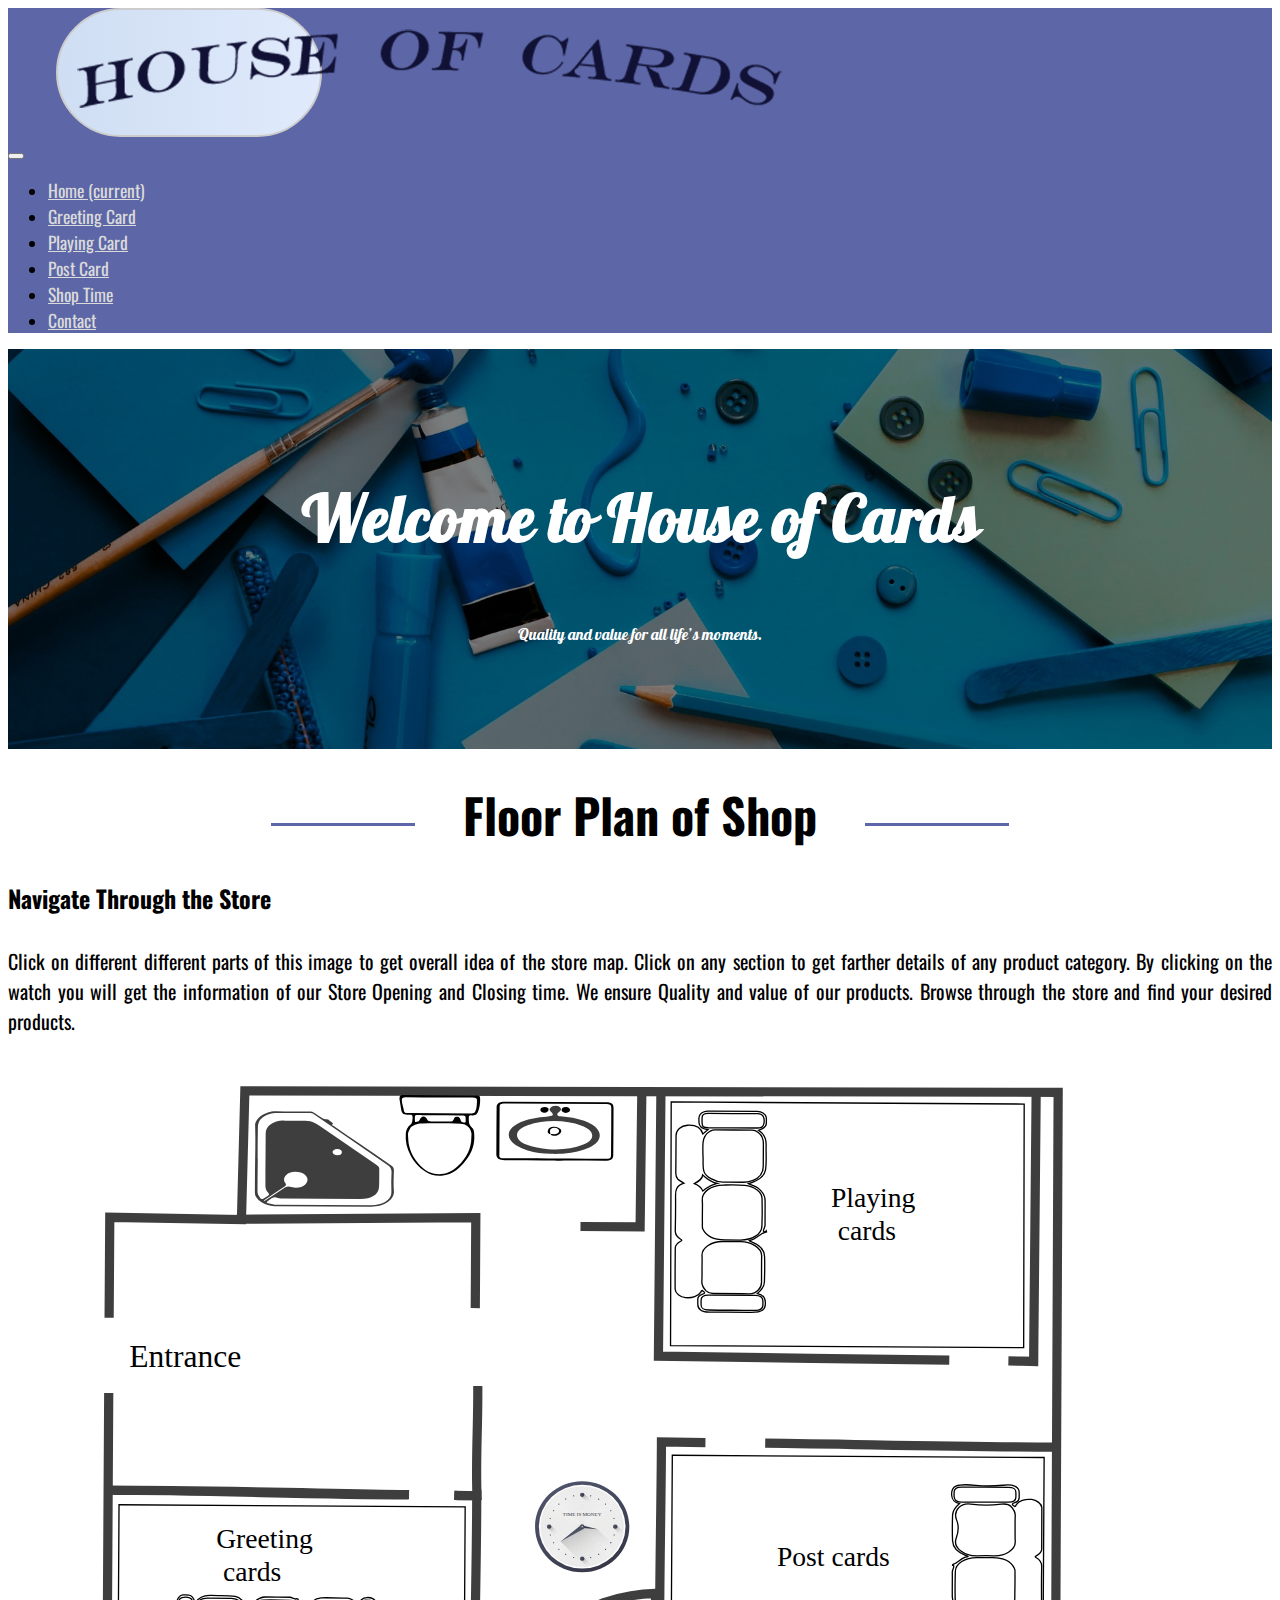
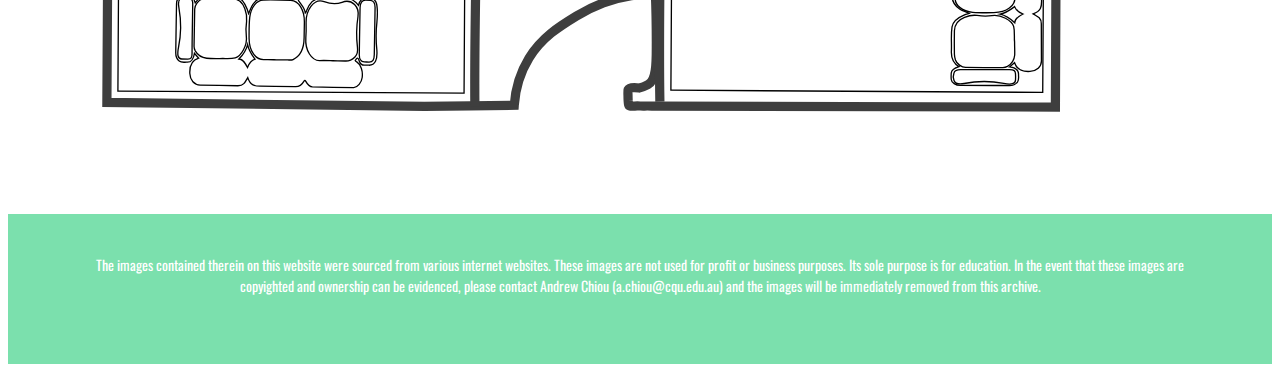
<file: index.html>
<!doctype html>
<html lang="en">
<head>
    <meta charset="UTF-8">
    <meta name="viewport"
          content="width=device-width, user-scalable=no, initial-scale=1.0, maximum-scale=1.0, minimum-scale=1.0">
    <meta http-equiv="X-UA-Compatible" content="ie=edge">
    <!--======================= css links ========================-->
    <link href="https://stackpath.bootstrapcdn.com/bootstrap/4.1.1/css/bootstrap.min.css" rel="stylesheet"
          integrity="sha384-WskhaSGFgHYWDcbwN70/dfYBj47jz9qbsMId/iRN3ewGhXQFZCSftd1LZCfmhktB" crossorigin="anonymous">
    <link href='https://fonts.googleapis.com/css?family=Oswald:700,300' rel='stylesheet' type='text/css'>
    <link rel="stylesheet" href="https://use.fontawesome.com/releases/v5.1.0/css/all.css" integrity="sha384-lKuwvrZot6UHsBSfcMvOkWwlCMgc0TaWr+30HWe3a4ltaBwTZhyTEggF5tJv8tbt" crossorigin="anonymous">
    <link href="https://fonts.googleapis.com/css?family=Galada" rel="stylesheet">
    <link rel="stylesheet" href="css/main.css">
    <title>House of Cards</title>
</head>
<body>

<!--====================== Bootstrap Navbar start =========================-->
<nav class="navbar navbar-expand-lg navbar-light bg-blue">
    <a class="navbar-brand" href="index.html">
        <div id="logo"><img class="img-fluid" src="Images/Logo.png" alt=""></div>
    </a>
    <button class="navbar-toggler" type="button" data-toggle="collapse" data-target="#navbarSupportedContent"
            aria-controls="navbarSupportedContent" aria-expanded="false" aria-label="Toggle navigation">
        <span class="navbar-toggler-icon"></span>
    </button>

    <div class="collapse navbar-collapse" id="navbarSupportedContent">
        <ul class="navbar-nav ml-auto">
            <li class="nav-item">
                <a class="nav-link" href="index.html">Home <span class="sr-only">(current)</span></a>
            </li>
            <li class="nav-item">
                <a class="nav-link" href="greeting-card.html">Greeting Card</a>
            </li>
            <li class="nav-item">
                <a class="nav-link" href="playing-card.html">Playing Card</a>
            </li>
            <li class="nav-item">
                <a class="nav-link" href="post-card.html">Post Card</a>
            </li>
            <li class="nav-item">
                <a class="nav-link" href="shop-time.html">Shop Time</a>
            </li>
            <li class="nav-item">
                <a class="nav-link" href="contact.html">Contact</a>
            </li>
        </ul>
    </div>
</nav>
<!--====================== Navbar end =========================-->

<!--====================== Hero section Start =========================-->

<div class="hero-sec">
    <div class="hero-txt">
        <h1>Welcome to House of Cards</h1>
        <p>Quality and value for all life’s moments.</p>
    </div>
</div>
<!--====================== Hero section End =========================-->

<!--====================== User Interface section Start =========================-->

<section class="ui-wrap">
    <h2 class="site-heading"><span>Floor Plan of Shop</span></h2>
    <div class="container">
        <div class="row">
            <div class="col-md-4">
                <h2>Navigate Through the Store</h2>
                <p class="site-txt">Click on different different parts of this image to
                    get overall idea of the store map. Click on any section to get farther details
                    of any product category.
                    By clicking on the watch you will get the information of our Store Opening and
                    Closing time.
                    We ensure Quality and value of our products.
                    Browse through the store and find your desired products.</p>
            </div>
            <div class="col-md-8">
				<svg version="1.1" id="Layer_1" xmlns="http://www.w3.org/2000/svg" xmlns:xlink="http://www.w3.org/1999/xlink" x="0px" y="0px"
	 viewBox="0 0 960 560" style="enable-background:new 0 0 960 560;" xml:space="preserve">
<style type="text/css">
	.st0{fill:transparent;stroke:#000000;stroke-miterlimit:10;}
	.st1{font-family:'NirmalaUI-Semilight';}
	.st2{font-size:24px;}
	.st3{fill:none;stroke:#3E3E3E;stroke-width:7;stroke-miterlimit:10;}
	.st4{fill:#3E3E3E;}
	.st5{fill:none;stroke:#000000;stroke-miterlimit:10;}
	.st6{fill:url(#SVGID_1_);}
	.st7{fill:url(#SVGID_2_);}
	.st8{opacity:0.4;fill:url(#SVGID_3_);enable-background:new    ;}
	.st9{opacity:0.4;fill:url(#SVGID_4_);enable-background:new    ;}
	.st10{opacity:0.4;fill:url(#SVGID_5_);enable-background:new    ;}
	.st11{opacity:0.4;fill:url(#SVGID_6_);enable-background:new    ;}
	.st12{opacity:0.2;fill:url(#SVGID_7_);enable-background:new    ;}
	.st13{opacity:0.4;}
	.st14{fill:none;stroke:#B7B7B6;stroke-width:0.5;stroke-miterlimit:10;}
	.st15{fill:#373A49;}
	.st16{fill:url(#SVGID_8_);}
	.st17{fill:url(#SVGID_9_);}
	.st18{fill:url(#SVGID_10_);}
	.st19{fill:url(#SVGID_11_);}
	.st20{fill:#4C5163;}
	.st21{fill:url(#SVGID_12_);}
	.st22{font-family:'ArialMT';}
	.st23{font-size:3.7732px;}
	.st24{font-family:'BookAntiqua';}
	.st25{font-size:21px;}
</style>
<g id="Layer_2_2_">
	<text class="svg-txt-playing" transform="matrix(1 0 0 1 625 114.5013)"><tspan x="0" y="0" class="st24 st25">Playing</tspan><tspan x="0" y="25.2" class="st24 st25">  cards</tspan></text>
	<text transform="matrix(1 0 0 1 584 387.3302)" class="st24 st25 svg-txt-post">Post cards</text>
	<text class="svg-txt-greeting" transform="matrix(1 0 0 1 158.1 373.3782)"><tspan x="0" y="0" class="st24 st25">Greeting</tspan><tspan x="0" y="25.2" class="st24 st25">   cards</tspan></text>
</g>
<g id="Layer_1_1_">
	<g id="Layer_3">
		<a xlink:href="playing-card.html" >
            <g class="svg-play-tlt">
                <polygon id="XMLID_66_" class="st0 svg-playing" points="771.4,221.5 503.2,219.9 503.7,34.9 771.8,36.5 			"/>
                <text  class="svg-tlt-playing">Playing cards</text>
            </g>
		</a>
		<a xlink:href="post-card.html" >
            <g class="svg-post-tlt">
                <rect id="XMLID_74_" x="504" y="304.1" transform="matrix(1 6.019622e-003 -6.019622e-003 1 2.3792 -3.8768)" class="st0 svg-post" width="282.4" height="178.4"/>
                <text  class="svg-tlt-post">Post cards</text>
            </g>
		</a>

		<a xlink:href="greeting-card.html" >
            <g class="svg-greeting-tlt">
                <rect id="XMLID_65_" x="83.9" y="341.6" transform="matrix(1 6.019622e-003 -6.019622e-003 1 2.4861 -1.2889)" class="st0 svg-greeting" width="262.9" height="141.5"/>
                <text  class="svg-tlt-greeting">Greeting cards</text>
            </g>
        </a>
		<text id="XMLID_1_" transform="matrix(1 0 0 1 92.0019 235.876)" class="st1 st2">Entrance</text>
	</g>
	<g id="Layer_2">
		<path id="XMLID_2_" class="st3" d="M76.8,198.8l0.5-76.3l100,1.8l2.6-97.9l617.7,1.2l-2.1,466.9c-211.7-0.5-297.8-0.7-302.9-0.7
			c-3.4,0-4.9-0.2-9.1-0.1c-2.5,0.1-5-0.2-7.5,0c-2.2,0.1-3.7,0.4-4.5-0.5c-0.3-0.4-0.3-0.7-0.5-3.7c-0.1-2.5-0.1-3.7-0.1-3.8
			c-0.1-2.7-0.1-4.1,0-4.3c1-2.1,5.7-1.8,8.5-1.4c0,0,3.1-0.6,6.8-2.6c6.9-3.7,6.1-19.7,6.2-32c0-9.9-0.1-22.5-0.7-37.2
			c-4.9,0.1-11.2,0.5-18.4,1.7c-4.4,0.7-12,2-21.2,5.4c-3.2,1.2-10.6,4.1-20.3,10c-12.8,7.8-26.3,16.1-36.1,32
			c-3.8,6.2-10,18.2-11.2,35.8c-21.8,0.3-46.6,0.6-68.3,0.9l-241.1-3.1l1.4-235"/>
		<polyline id="XMLID_3_" class="st3" points="173.5,124 355.3,122.8 354.9,191.5 		"/>
		<polyline id="XMLID_5_" class="st3" points="481.4,27 480.1,129.7 434.8,129.5 		"/>
		<path id="XMLID_7_" class="st3" d="M759.8,231.6c6.4,0.1,12.8,0.3,19.2,0.4c0-4.7,0.1-9.5,0.1-14.2C780,154,780,91,780.9,27.1"/>
		<path id="XMLID_12_" class="st3" d="M495.9,27.3C495,94,494,161,494,228c74,1,147,2,220.9,3"/>
		<path id="XMLID_10_" class="st3" d="M575.1,294.1c73.9,0.9,146.9,2.9,221.1,3"/>
		<path id="XMLID_14_" class="st3" d="M495.1,490.3C494,424,496,359,496.3,293.1l0,0l33.4,0.5"/>
		<path id="XMLID_11_" class="st3" d="M339,333.7c6,0.3,11,0.3,17.2,0.3c0.1-9.4-0.3,0,0,0c-1.1-27.9,0.9-54.9,0.6-83.4"/>
		<path id="XMLID_13_" class="st3" d="M304.6,333.2C229,332,152,330,76,329.8c29.6,0.4,0.1,0,0,0c76,0.2,152,3.2,228.1,3.5"/>
		<path id="XMLID_8_" class="st3" d="M354.6,494.3C354,441,356,387,356,334l-17-0.3"/>
		<path id="XMLID_4_" class="st4" d="M293.1,102.6c-0.5-5.3-0.1-10.6,0-15.9c0-1.6-0.6-2.7-2.3-3.8c-8.1-5.4-16-11-24-16.4
			c-6.6-4.5-13.1-9-19.7-13.5c-0.6-0.4-2.1-1,0-1.4c-0.6-0.5-1.1-1.1-1.7-1.6c-0.8-0.5-1.5-1-2.2-1.7c-0.3-0.1-0.5-0.2-0.8-0.3l0,0
			c-2.4,0.4-3.6-0.6-5-1.6s-2.9-1.9-4.3-3c-1.3-1-2.7-1.3-4.6-1.3c-8.1,0-16.3,0.2-24.4-0.2c-8.4-0.4-16.6,5.2-16.4,11
			c0.4,11.4,0,22.8-0.1,34.2c0,5.5-0.1,11-0.1,16.5c0,1.3,0.3,2.5,1.1,3.6c3.2,4.7,8.9,6.8,16.2,6.9c23.6,0.2,47.1,0.3,70.7,0.4
			C285.9,114.6,293.7,109,293.1,102.6z M194.1,110.5c0.5-1.3,1.4-1.6,2.1-2.1c4.5-3,9-6.1,13.6-9.1c1.4-0.9,1.7-1.7,0.8-2.9
			c-2.1-2.8-0.5-6.3,3.4-7.8c3.6-1.4,9.3-0.6,11.7,1.7c2.4,2.2,2.4,5.1-0.1,7.4c-2.2,2.1-6.6,3-10.4,1.8c-2.6-0.9-4-0.3-5.7,0.9
			c-4.3,3-8.8,5.9-13.2,8.8C195.8,109.5,195.1,109.9,194.1,110.5z M291.2,103.3c0.2,6.1-7.2,10.1-15.2,10.1
			c-23.8,0-47.7-0.2-71.5-0.4c-2.5,0-4.7-0.7-6.9-1.2c-1.3-0.3-1.5-0.8-0.4-1.5c0.8-0.5,1.6-1,2.3-1.6c1.5-1.2,3-1.9,5.4-0.8
			c1.2,0.5,2.7,0.3,4.1,0.3c19.5,0.1,39,0.2,58.5,0.4c8.6,0,14-3.3,14.3-9.1c0.3-4.6,0.1-9.3,0.2-13.9c0-1.5-1.4-2.4-2.8-3.3
			C266.5,73.6,253.7,64.8,241,56c-2.6-1.8-5.1-3.6-8-5.2c-2.2-1.1-4.5-1.6-7.1-1.6c-5.3,0-10.6,0.2-15.8-0.1
			c-8-0.4-14.4,3.9-14.4,9.7c0,9-0.1,18-0.2,27c0,4.2,0,8.4,0,12.6c0,2,0.5,4,2.3,5.7c0.8,0.8,0.6,1.4-0.3,2
			c-0.4,0.3-0.8,0.5-1.2,0.8c-4.3,3.1-4.2,1.7-6.1-1.2c-0.6-1-0.7-2.2-0.7-3.3c0-7.3,0.1-14.6,0.2-22c0-0.9,0-1.7,0-2.6h-0.1
			c0-7.9,0-15.9,0.2-23.8c0.1-4.7,2.8-8.3,9.5-10.2c1.2-0.4,2.5-0.5,3.8-0.5c8.9,0,17.7,0,26.6,0c1.6,0,2.3,0.8,3.2,1.4
			C251,57.2,269.4,69.9,288,82.5c2.4,1.6,3.4,3.3,3.3,5.6C291,93.1,291,98.2,291.2,103.3z M246.5,73c0-1.4,1.7-2.5,3.7-2.4
			c2.3,0.1,3.2,1,3.4,2.3c0,1.6-1.1,2.5-3.3,2.5C248.1,75.4,246.5,74.4,246.5,73z"/>
		<g id="XMLID_35_">
			<path id="XMLID_54_" d="M297.3,32.4c0.3-2.5,0.4-2.7,4.2-2.7c17.7,0.1,35.3,0.2,53,0.3c3.9,0,3.9,0.1,4.1,2.8
				c0.1,3.3-0.5,6.6-1.7,9.8c-0.7,1.7-1.8,2.8-4.7,2.5c-1.7-0.2-2.2,0.3-2.2,1.5c0,2.8-0.4,5.6,2.6,8c1,0.8,1.1,1.9,1.3,2.8
				c0.9,6.6-0.2,13.1-4.2,19.2c-2.4,3.7-5.2,7.2-9.3,10.1c-3.1,2.2-6.7,3.8-11.1,4.2c-4.7,0.5-8.7-0.9-12.1-3
				c-5.5-3.3-8.8-7.5-11.3-12.1c-3-5.4-4.2-11-3.8-16.7c0.2-2.7,1.2-5.2,3.9-7.2c1.1-0.8,1.7-5.8,1-6.7c-0.5-0.5-1.2-0.5-1.9-0.5
				c-5.2-0.3-5.2-0.3-6.4-3.5 M351.9,62.2c0-1.3,0.3-2.7,0-3.9c-1-4.1-3.2-6.4-8.3-6.8c-3.1-0.2-6.3-0.6-9.6-0.5
				c-6.5,0.2-13.1,0-19.6,0.2c-3.4,0.1-7.6,1.3-8.8,3.4c-0.9,1.7-1.9,3.4-1.8,5.2c0.2,2.7,0.2,5.4,0.8,8.2
				c1.5,6.4,4.9,12.2,10.7,17.3c4.7,4.1,12,6.1,19.3,3c2.9-1.2,5.2-2.8,7.1-4.7C348.5,77.1,351.8,70,351.9,62.2z M327.9,31.5
				c-8.6-0.1-17.2-0.1-25.8-0.2c-2.3,0-3.1,0.6-3,2.1c0.1,2.8,1.2,5.4,1.6,8.1c0.2,1.5,1.3,1.8,3.3,1.8c16,0.1,32,0.2,48,0.3
				c1.6,0,2.3-0.4,2.8-1.3c1.5-2.8,1.2-5.7,1.4-8.5c0.1-1.7-0.9-2.3-3.4-2.3C344.5,31.6,336.2,31.5,327.9,31.5z M309.3,50.2
				c1.8,0,2.9-0.5,3.4-1.7c0.2-0.6,0.7-1.1,1.2-1.7c1-1.2,2.2-1.2,3.4,0c0.5,0.5,0.9,1,1.1,1.5c0.5,1.1,1.4,1.4,3.1,1.4
				c4.7,0,9.4,0,14.1,0.1c1.5,0,2.4-0.4,2.8-1.4s0.6-2.3,2.7-2.2c2,0.1,2.3,1.4,2.7,2.5c0.1,0.2,0.1,0.5,0.2,0.7
				c0.5,0.9,1.9,1.1,3,1.1c1,0,0.5-0.9,0.6-1.5c0.1-0.3,0-0.6,0-0.9c0-3,0-3-4.3-3c-9.1-0.1-18.1-0.2-27.2-0.1c-8,0-7.1-1.3-7,5
				C309.2,50.1,309.2,50.1,309.3,50.2z"/>
			<path id="XMLID_64_" d="M414.8,79.3c3.5,0.3,7,0.1,10.5,0.1c9.3,0,18.7,0.1,28,0.2c4.6,0,6.4-1.2,6.4-4.2c0.1-12,0.2-24,0.2-36.1
				c0-3-1.6-4.1-5.9-4.1c-25.5-0.2-51-0.3-76.5-0.5c-4.4,0-6.4,1.3-6.4,4.3c-0.1,11.9-0.2,23.8-0.2,35.7c0,3,2,4.4,6.4,4.4
				c9.8,0.1,19.6,0.1,29.4,0.2 M458,75.1c0,2.5-0.9,3-4.4,3c-9.1,0-18.1-0.1-27.2-0.2c-1,0-16.4-0.1-16.6-0.1
				c-11.5-0.4-23.1-0.1-34.7-0.2c-1.2,0-1.8-0.6-1.9-1.4c0-0.4-0.1-0.9,0-1.3c0.1-12,0.1-23.9,0.2-35.9c0-2.5,0.7-3.1,4.6-3
				c25.2,0.1,50.5,0.3,75.7,0.5c3.5,0,4.5,0.7,4.5,3C458.2,51.3,458.1,63.2,458,75.1z"/>
			<path id="XMLID_39_" class="st4" d="M412.2,74.3c-6-0.2-11.9-0.9-17.5-2.6c-3.4-1-6.5-2.4-9.2-4.1c-7.5-4.9-6.8-11.9,1.5-16.2
				c6.8-3.6,14.9-4.8,23.2-5.5c3.9-0.3,4.6-1.1,2.4-3.4c-0.9-0.9-1.9-1.8-0.7-3.1c1-1,2.2-1.6,4.1-1.6c1.7,0,2.8,0.6,3.5,1.5
				s0.6,1.8-0.3,2.6c-0.4,0.4-1,0.8-1.4,1.2c-1.3,1.4-0.5,2.5,1.9,2.7c8.4,0.8,16.5,2.1,23.2,5.9c9.2,5.3,8.6,13.1-1.3,17.7
				c-5.8,2.7-12.2,3.9-19,4.7C420.4,74.4,414.7,74.4,412.2,74.3z M414.9,49.3c-6.9,0.1-13.9,0.8-20.2,3.2c-3.8,1.5-7.4,3.2-8,6.5
				c-0.7,3.3,2.2,6.5,6.9,8.3c5.2,2,10.8,3.1,16.8,3.5c9.4,0.7,18.5-0.2,26.6-3.5c3.8-1.6,7-3.8,6.7-7.2c-0.3-3.5-3.9-5.6-8-7.2
				C429.3,50.3,422.3,49.4,414.9,49.3z"/>
			<path id="XMLID_38_" d="M420.4,41.1c0.1-1.6,1.4-2.2,3.2-2.3c1.7-0.1,3.5,1.1,3.3,2.3c-0.2,1.3-1.4,2.1-3.2,2.1
				C421.7,43.2,420.6,42.3,420.4,41.1z"/>
			<path id="XMLID_37_" d="M404.3,41c0-1.7,1.6-2.3,3.3-2.3c1.8,0,3.1,0.7,3,2.2c0,1.2-1.7,2.4-3.3,2.2
				C405.5,42.9,404.4,42.1,404.3,41z"/>
			<path id="XMLID_36_" d="M412,59.3c-2.4-0.5-2.2-1.8-1.9-3c0.5-1.5,1.9-2.5,4.4-2.6c2.3-0.1,3.9,0.6,5,1.8c1,1.1,1,2.3-0.2,3.3
				c-1.3,1.2-2.9,1.9-5.1,1.7C413.2,60.4,412.2,60.2,412,59.3c1,0.1,1.9,0.1,2.8,0.1c2.1,0,3.8-1,3.8-2.4c0-1.3-1.6-2.5-3.6-2.5
				c-2.1,0-3.5,1-3.4,2.5C411.6,57.9,411.9,58.6,412,59.3z"/>
		</g>
		<g id="XMLID_51_">
			<path id="XMLID_85_" class="st5" d="M572.2,135.2c1.1-0.7,2.6-1.2,3.9-1.7l0,0c-0.1-0.2-0.1-0.5-0.2-0.7
				c-0.2,0.5-0.5,0.8-1.4,0.7c-1.2-0.2-0.6-0.9-0.6-1.4c0.2-1.2,1.1-2.3,1.1-3.7c-0.1-6.3,0.1-12.5,0-18.8c0-3.6-2-6.8-5.7-9.5
				c-1.9-1.4-4.6-1.9-7-3.2c1.3-0.4,2.5-0.7,3.5-1.1c5.1-2.1,8.8-4.9,9.5-9.1c1-6.2,0.3-12.4,0.5-18.6c0.2-4.4-0.6-8.5-5.8-11.7
				c4.2-1.3,5.7-2.5,5.9-4.8c0.1-1.6,0.2-3.3,0-4.9c-0.2-2.4-3.4-4.5-6.9-4.6c-12.4-0.1-24.8-0.2-37.2-0.2c-2.7,0-4.8,0.9-6.2,2.6
				c-1.5,1.9-0.7,3.9-0.8,5.9c-0.1,3.2,2.1,5,6.8,5.6c-1.3,1.1-2.5,2.1-3.8,3.2c-1.5-4.7-5.5-7-11.7-6.6c-5.1,0.3-8.7,3.5-8.7,7.8
				c-0.1,9.6-0.1,19.2-0.2,28.7c0,1.6,0.2,3.1,1.6,4.5c1.2,1.1,2.9,1.9,4.6,3c-6.1,2-6.4,5.6-6.4,9.4c0.1,8.9,0,17.8-0.2,26.7
				c-0.1,2.6,1.1,4.8,4.1,6.5c1.2,0.6,1.1,0.9,0,1.5c-2.4,1.3-4.1,2.9-4.1,5.1c-0.1,10.5-0.2,20.9-0.1,31.4c0,2.9,3.9,5.9,7.8,6.3
				c5,0.6,9.9-1.2,11.7-4.2c0.3-0.4,0.1-1,1.1-1.2c1.3,1,3.3,1.9-0.1,3c-2.2,0.7-3.4,2.2-3.3,4c0,1.1,0,2.3,0,3.4
				c0,3.9,2.9,5.9,8.6,6c10.4,0.1,20.7,0,31.1,0.2c9.8,0.2,11.9-2.4,11.6-7.8c-0.2-3.1-1.1-5.5-6-6.5c3.1-2.7,5.2-5.5,5.3-8.8
				c0.2-6.5,0.4-13,0.1-19.5c-0.2-4.8-3.4-8.6-9.8-11c-0.7-0.3-1.6-0.3-1.9-1c1.4-0.2,2.6-0.6,3.7-1.2
				C568.8,137.8,570.4,136.4,572.2,135.2z"/>
			<path id="XMLID_62_" class="st5" d="M527.4,118.7c0,2.9-0.1,5.8,0,8.6c0,1.4-0.3,2.8,0.3,4.1c2.4,5,7.9,8.2,16.6,8.3
				c4,0,8,0.1,11.9,0.1c9.1,0,16.2-4.4,16.4-10.5c0.3-7,0.3-14,0.1-21c-0.1-4.7-5.3-9.2-13.3-10c-5.3-0.6-10.7-0.4-16.1-0.3
				c-9.6,0.2-16.4,5.2-16,11.6C527.6,112.6,527.4,115.6,527.4,118.7z"/>
			<path id="XMLID_61_" class="st5" d="M527.8,75.6c0.5,3.4-0.5,7.6,0.7,11.8c1.1,4.1,8.3,8.5,14.8,8.4c5-0.1,10,0,15,0.1
				c2.8,0,5.2-0.6,7.6-1.5c5.9-2.3,7.6-6.1,7.7-10.3c0.1-5.9,0.1-11.9,0.1-17.8c0-1.4-0.3-2.9-0.8-4.3c-0.9-2.9-4.7-5.7-7.7-5.7
				c-9.4-0.1-18.9-0.1-28.3-0.2c-1.4,0-2.4,0.3-3.5,0.9c-3.8,2.3-5.2,5.4-5.5,8.7C527.6,68.7,527.8,71.8,527.8,75.6z"/>
			<path id="XMLID_60_" class="st5" d="M527.1,161.6c0,3.1,0.1,6.3-0.1,9.4c-0.2,2.7,1,5.1,3.2,7.4c1.3,1.3,2.8,2,5.2,2
				c9.1,0,18.3,0,27.4,0.2c3.6,0.1,5.5-1.2,7.1-2.9s2.4-3.6,2.4-5.7c0-6.7,0-13.4,0.1-20.1c0.1-6.4-8.3-10.9-16-10.9
				c-4.3,0-8.7,0-13-0.1c-9.1-0.3-16.6,4.9-16.3,10.8C527.3,155.1,527.1,158.3,527.1,161.6z"/>
			<path id="XMLID_59_" class="st5" d="M549.6,193.1c6.1,0,12.2,0.1,18.3,0.1c3.5,0,5.2-1.2,5.4-3.6c0.1-1.2,0.1-2.5,0-3.7
				c0-2.4-2.2-4.1-5.8-4.1c-11.9-0.1-23.8-0.2-35.7-0.2c-3.7,0-5.3,1.3-5.4,3.7c0,1.2,0,2.5,0,3.7c0,2.9,1.4,3.9,5.8,3.9
				C538,193.1,543.8,193.1,549.6,193.1z"/>
			<path id="XMLID_58_" class="st5" d="M550.1,54.6c6.3,0,12.6,0,18.8,0.1c2.7,0,4.4-0.8,4.9-2.4c0.7-1.9,0.7-4,0-5.9
				c-0.5-1.5-1.9-2.6-4.7-2.6c-12.5,0-24.9-0.1-37.4-0.2c-3,0-4.4,1-4.5,3c-0.1,1.6-0.1,3.1,0,4.7c0.1,2.5,1,3.1,4.6,3.2
				C537.9,54.5,544,54.5,550.1,54.6z"/>
			<path id="XMLID_53_" class="st5" d="M538.7,96.8c-4.9-1.2-8-3.6-11.1-6.5c-0.1,3.2-3,4.8-6.3,6.6c3.3,1.3,5.4,3.1,6.4,5.6
				C530.9,100,533.9,97.7,538.7,96.8z"/>
		</g>
		<g id="XMLID_67_">
			<path id="XMLID_87_" class="st5" d="M784.8,431.2c0-1.6-0.2-3.1-1.6-4.5c-1.2-1.1-2.9-1.9-4.6-3c6.1-2,6.4-5.6,6.4-9.4
				c-0.1-8.9-0.1-17.8,0.1-26.7c0-2.6-1.1-4.8-4.1-6.5c-1.2-0.6-1.1-0.9,0-1.5c2.4-1.3,4.1-2.9,4.1-5.1c0-10.5,0.1-20.9,0.1-31.4
				c0-2.9-3.9-5.9-7.8-6.3c-5-0.6-9.9,1.2-11.7,4.2c-0.3,0.4-0.1,1-1.1,1.2c-1.3-1-3.3-1.9,0.1-3c2.1-0.7,3.3-2.2,3.3-3.9
				c0-1.2,0-2.3,0-3.5c0.1-4.7-4.1-6.7-12.2-5.8c-6.9,0.7-13.8,0.8-20.7,0.1c-15.7-1.6-18.7,0.9-18.4,7.3c0.2,3.1,1.1,5.5,6,6.5
				c-3.1,2.7-5.2,5.6-5.3,8.8c-0.2,6.5-0.3,13,0,19.5c0.2,4.8,3.4,8.6,9.8,11c0.7,0.3,1.6,0.3,1.9,1c-1.4,0.2-2.6,0.6-3.7,1.2
				c-2,1.1-3.6,2.5-5.4,3.7c-0.7,0.5-1.6,0.8-2.5,1.2c0,0.2-0.1,0.4-0.1,0.6c0.1,0,0.2,0,0.2,0c1.2,0.2,0.6,0.9,0.6,1.4
				c-0.2,1.2-1.1,2.4-1,3.7c0.1,6.3-0.1,12.5,0,18.8c0,3.6,2,6.8,5.8,9.4c2,1.4,4.6,1.9,7,3.1c-1.3,0.4-2.5,0.7-3.5,1.1
				c-5.1,2.1-8.8,4.9-9.5,9.1c-1,6.2-0.2,12.4-0.5,18.6c-0.2,4.4,0.6,8.5,5.8,11.7c-4.2,1.3-5.7,2.5-5.9,4.8c-0.1,1.6-0.2,3.3,0,4.9
				c0.2,2.4,3.4,4.5,6.9,4.5c12.4,0.1,24.8,0.1,37.2,0.1c2.7,0,4.8-0.9,6.2-2.6c1.4-1.9,0.7-3.9,0.8-5.9c0.1-3.2-2.1-5-6.8-5.6
				c1.3-1.1,2.5-2.1,3.8-3.2c1.5,4.7,5.5,7,11.7,6.6c5.1-0.3,8.7-3.5,8.7-7.9C784.8,450.4,784.8,440.8,784.8,431.2z"/>
			<path id="XMLID_73_" class="st5" d="M764.8,401.9c0-2.9,0.1-5.8,0-8.6c0-1.4,0.3-2.8-0.4-4.1c-2.4-4.9-7.9-8.2-16.6-8.2
				c-4,0-8,0-11.9,0c-9.1,0-16.2,4.4-16.4,10.5c-0.2,7-0.3,14-0.1,21c0.1,4.7,5.3,9.2,13.3,10c5.3,0.5,10.7,0.4,16.1,0.3
				c9.6-0.2,16.4-5.2,15.9-11.7C764.6,408.1,764.8,405,764.8,401.9z"/>
			<path id="XMLID_72_" class="st5" d="M764.5,445c-0.5-3.4,0.4-7.6-0.7-11.8c-1.3-4.5-9.8-9.3-16.6-8.2c-3.7,0.6-7.5,0.4-11.2-0.1
				s-6.7,0.3-9.5,1.4c-5.9,2.3-7.6,6.1-7.7,10.3c-0.1,5.9-0.1,11.9,0,17.8c0,1.4,0.4,2.9,0.8,4.3c0.9,2.9,4.7,5.7,7.7,5.7
				c9.4,0.1,18.9,0.1,28.3,0.1c1.4,0,2.4-0.3,3.5-0.9c3.8-2.3,5.2-5.4,5.5-8.7C764.7,451.9,764.5,448.8,764.5,445z"/>
			<path id="XMLID_71_" class="st5" d="M764.9,359c0-3.1-0.1-6.3,0.1-9.4c0.2-2.7-1-5.1-3.2-7.4c-1.6-1.7-3.6-2.3-7.4-1.8
				c-7.7,1-15.5,1-23.1-0.1c-5-0.7-7.3,0.7-9.2,2.7c-2.6,2.7-3,6-1.6,9.5c1.8,4.3,1.3,9.2-0.3,13.6c-3,7.9,7.1,13.8,16,13.5
				c3.9-0.1,7.9-0.2,11.8,0c9.4,0.6,17.3-4.7,17-10.9C764.8,365.5,764.9,362.3,764.9,359z"/>
			<path id="XMLID_70_" class="st5" d="M742.3,327.5c-6.1,0-12.2-0.1-18.3-0.1c-3.5,0-5.2,1.2-5.4,3.6c-0.1,1.2-0.1,2.5,0,3.7
				c0.1,2.4,2.2,4.1,5.8,4.1c11.9,0.1,23.8,0.1,35.7,0.1c3.7,0,5.3-1.3,5.4-3.7c0-1.2,0-2.5,0-3.7c0-2.9-1.4-3.9-5.8-3.9
				C754,327.6,748.1,327.6,742.3,327.5z"/>
			<path id="XMLID_69_" class="st5" d="M742.2,466.1c-6.3,0-12.6,0-18.8-0.1c-2.7,0-4.4,0.8-4.9,2.4c-0.7,1.9-0.7,4,0,5.9
				c0.7,2,2.9,3.2,7.7,2.3c9.9-2,20.1-2,30.1-0.1c5.9,1.2,8.7,0.3,8.9-2.5c0.1-1.6,0.1-3.1,0-4.7c-0.1-2.5-1-3.1-4.6-3.2
				C754.4,466.1,748.3,466.1,742.2,466.1z"/>
			<path id="XMLID_68_" class="st5" d="M753.5,423.9c4.9,1.1,8,3.6,11.1,6.5c0.1-3.2,3-4.9,6.3-6.6c-3.3-1.3-5.4-3.1-6.4-5.6
				C761.3,420.6,758.3,423,753.5,423.9z"/>
		</g>
		<g id="XMLID_75_">
			<path id="XMLID_86_" class="st5" d="M272.7,411.3c-3.1,0.1-5.5,1-6.5,5.9c-2.7-3.2-5.5-5.3-8.8-5.4c-6.5-0.2-13-0.5-19.5-0.3
				c-4.8,0.2-8.7,3.3-11.1,9.7c-0.3,0.7-0.3,1.6-1,1.9c-0.2-1.4-0.6-2.6-1.2-3.7c-1.1-2-2.5-3.6-3.7-5.4c-0.3-0.4-0.5-1-0.7-1.5
				c-0.4-0.1-0.8-0.2-1.2-0.3c-0.3,0.4-0.8,0.1-1.2,0c-1.2-0.2-2.3-1.1-3.6-1.1c-6.3,0-12.5-0.2-18.8-0.2c-3.6,0-6.8,1.9-9.5,5.7
				c-1.4,1.9-2,4.6-3.2,6.9c-0.4-1.3-0.7-2.5-1.1-3.5c-2-5.1-4.8-8.9-9-9.6c-6.2-1-12.4-0.4-18.6-0.7c-4.4-0.2-8.5,0.5-11.8,5.6
				c-1.3-4.2-2.4-5.7-4.7-5.9c-1.6-0.2-3.3-0.2-4.9-0.1c-2.4,0.2-4.6,3.3-4.6,6.8c-0.2,12.4-0.5,24.8-0.6,37.2
				c0,2.7,0.8,4.9,2.6,6.2c1.9,1.5,3.9,0.8,5.9,0.9c3.2,0.2,5-2,5.7-6.8c1.1,1.3,2.1,2.5,3.2,3.8c-4.8,1.4-7,5.4-6.7,11.6
				c0.2,5.1,3.4,8.7,7.8,8.8c9.6,0.2,19.1,0.3,28.7,0.5c1.6,0,3.1-0.2,4.5-1.6c1.2-1.2,1.9-2.9,3-4.6c1.9,6.1,5.5,6.5,9.4,6.5
				c8.9,0,17.8,0.2,26.7,0.4c2.6,0.1,4.8-1,6.5-4c0.6-1.1,0.9-1.1,1.5,0c1.3,2.4,2.8,4.1,5,4.2c10.5,0.2,20.9,0.4,31.4,0.5
				c2.9,0,5.9-3.8,6.4-7.7c0.7-5-1.1-9.9-4.1-11.8c-0.4-0.3-1-0.1-1.2-1.1c1-1.3,1.9-3.3,3,0.2c0.7,2.1,2.1,3.4,3.9,3.4
				c1.2,0,2.3,0,3.5,0c4.7,0.1,6.7-4,6-12.1c-0.7-6.9-0.7-13.8,0.1-20.7C281.6,414.1,279.1,411.1,272.7,411.3z"/>
			<path id="XMLID_81_" class="st5" d="M203.8,458.6c2.9,0,5.8,0.1,8.6,0.1c1.4,0,2.8,0.3,4.1-0.3c5-2.3,8.3-7.8,8.4-16.5
				c0.1-4,0.1-8,0.2-11.9c0.1-9.1-4.2-16.2-10.3-16.5c-7-0.3-14-0.5-21-0.3c-4.7,0.1-9.3,5.2-10.2,13.2c-0.6,5.3-0.5,10.7-0.5,16
				c0.1,9.6,5,16.4,11.5,16.1C197.7,458.3,200.8,458.5,203.8,458.6z"/>
			<path id="XMLID_80_" class="st5" d="M160.8,457.7c3.4-0.4,7.6,0.5,11.8-0.6c4.5-1.2,9.4-9.7,8.4-16.5c-0.5-3.7-0.3-7.5,0.2-11.2
				s-0.2-6.7-1.3-9.6c-2.2-5.9-6-7.7-10.2-7.8c-5.9-0.2-11.9-0.3-17.8-0.3c-1.4,0-2.9,0.3-4.3,0.7c-2.9,0.9-5.7,4.6-5.8,7.6
				c-0.2,9.4-0.3,18.9-0.5,28.3c0,1.4,0.3,2.4,0.9,3.5c2.3,3.9,5.4,5.2,8.7,5.6C153.9,457.8,157,457.7,160.8,457.7z"/>
			<path id="XMLID_79_" class="st5" d="M246.7,459.3c3.1,0.1,6.3,0,9.4,0.2c2.7,0.2,5.2-1,7.4-3.1c1.7-1.6,2.4-3.6,1.9-7.4
				c-0.9-7.7-0.8-15.5,0.4-23.1c0.8-4.9-0.6-7.3-2.6-9.3c-2.7-2.6-6-3.1-9.5-1.7c-4.4,1.7-9.2,1.2-13.6-0.5
				c-7.9-3.1-13.9,6.9-13.7,15.8c0.1,3.9,0.1,7.9-0.2,11.8c-0.7,9.4,4.5,17.4,10.6,17.2C240.2,459,243.5,459.2,246.7,459.3z"/>
			<path id="XMLID_78_" class="st5" d="M278.5,437.1c0.1-6.1,0.2-12.2,0.3-18.3c0-3.5-1.2-5.2-3.5-5.4c-1.2-0.1-2.5-0.1-3.7-0.1
				c-2.4,0-4.1,2.1-4.2,5.8c-0.3,11.9-0.4,23.8-0.6,35.7c0,3.7,1.2,5.3,3.7,5.4c1.2,0,2.5,0.1,3.7,0.1c2.9,0,3.9-1.3,4-5.8
				C278.3,448.7,278.4,442.9,278.5,437.1z"/>
			<path id="XMLID_77_" class="st5" d="M140,435.2c0.1-6.3,0.2-12.6,0.3-18.8c0.1-2.7-0.8-4.4-2.3-4.9c-1.9-0.7-4-0.7-5.9-0.1
				c-2,0.6-3.2,2.9-2.3,7.6c1.8,10,1.8,20.1-0.3,30.1c-1.2,5.9-0.4,8.7,2.4,8.9c1.6,0.1,3.1,0.1,4.7,0.1c2.5,0,3.2-0.9,3.2-4.5
				C139.8,447.4,139.9,441.3,140,435.2z"/>
			<path id="XMLID_76_" class="st5" d="M182,447c-1.2,4.9-3.7,8-6.6,11c3.2,0.1,4.8,3.1,6.5,6.4c1.3-3.3,3.1-5.4,5.7-6.3
				C185.2,454.8,182.9,451.9,182,447z"/>
		</g>
	</g>
</g>
<a xlink:href="shop-time.html" >
	<g id="Layer_2_1_" class="svg-watch">
		<g>

				<linearGradient id="SVGID_1_" gradientUnits="userSpaceOnUse" x1="453.5569" y1="172.2639" x2="418.6432" y2="232.7361" gradientTransform="matrix(1 0 0 -1 0 560)">
				<stop  offset="0" style="stop-color:#363847"/>
				<stop  offset="0.5135" style="stop-color:#44485B"/>
				<stop  offset="1" style="stop-color:#4F536A"/>
			</linearGradient>
			<path class="st6" d="M436.1,322.9c-19.8,0-35.8,15.5-35.8,34.6s16,34.6,35.8,34.6s35.8-15.5,35.8-34.6S455.9,322.9,436.1,322.9z
				 M436.1,388.1c-17.4,0-31.6-13.7-31.6-30.5c0-16.9,14.1-30.5,31.6-30.5c17.4,0,31.6,13.7,31.6,30.5S453.5,388.1,436.1,388.1z"/>

				<linearGradient id="SVGID_2_" gradientUnits="userSpaceOnUse" x1="452.1417" y1="174.7149" x2="420.0583" y2="230.2851" gradientTransform="matrix(1 0 0 -1 0 560)">
				<stop  offset="0" style="stop-color:#FFFFFF"/>
				<stop  offset="0.4923" style="stop-color:#FDFDFD"/>
				<stop  offset="0.7305" style="stop-color:#F5F5F5"/>
				<stop  offset="0.9135" style="stop-color:#E8E8E8"/>
				<stop  offset="1" style="stop-color:#DFDFDF"/>
			</linearGradient>
			<ellipse class="st7" cx="436.1" cy="357.5" rx="32.9" ry="31.8"/>

				<linearGradient id="SVGID_3_" gradientUnits="userSpaceOnUse" x1="416.4703" y1="195.541" x2="411.813" y2="203.6076" gradientTransform="matrix(1 0 0 -1 0 560)">
				<stop  offset="0" style="stop-color:#FFFFFF;stop-opacity:0"/>
				<stop  offset="8.516011e-002" style="stop-color:#F5F5F5;stop-opacity:8.516010e-002"/>
				<stop  offset="0.2297" style="stop-color:#DADADA;stop-opacity:0.2297"/>
				<stop  offset="0.416" style="stop-color:#AFAFAF;stop-opacity:0.416"/>
				<stop  offset="0.6369" style="stop-color:#727272;stop-opacity:0.6369"/>
				<stop  offset="0.8841" style="stop-color:#262626;stop-opacity:0.8841"/>
				<stop  offset="1" style="stop-color:#000000"/>
			</linearGradient>
			<polygon class="st8" points="416.1,364.7 410,358.8 412,356.3 418.6,362.6 			"/>

				<linearGradient id="SVGID_4_" gradientUnits="userSpaceOnUse" x1="441.6895" y1="219.9444" x2="437.0976" y2="227.8978" gradientTransform="matrix(1 0 0 -1 0 560)">
				<stop  offset="0" style="stop-color:#FFFFFF;stop-opacity:0"/>
				<stop  offset="8.516011e-002" style="stop-color:#F5F5F5;stop-opacity:8.516010e-002"/>
				<stop  offset="0.2297" style="stop-color:#DADADA;stop-opacity:0.2297"/>
				<stop  offset="0.416" style="stop-color:#AFAFAF;stop-opacity:0.416"/>
				<stop  offset="0.6369" style="stop-color:#727272;stop-opacity:0.6369"/>
				<stop  offset="0.8841" style="stop-color:#262626;stop-opacity:0.8841"/>
				<stop  offset="1" style="stop-color:#000000"/>
			</linearGradient>
			<polygon class="st9" points="441.4,340.2 435.1,334.5 437.2,332.1 444,338.2 			"/>

				<linearGradient id="SVGID_5_" gradientUnits="userSpaceOnUse" x1="466.609" y1="195.5605" x2="461.9496" y2="203.6308" gradientTransform="matrix(1 0 0 -1 0 560)">
				<stop  offset="0" style="stop-color:#FFFFFF;stop-opacity:0"/>
				<stop  offset="8.516011e-002" style="stop-color:#F5F5F5;stop-opacity:8.516010e-002"/>
				<stop  offset="0.2297" style="stop-color:#DADADA;stop-opacity:0.2297"/>
				<stop  offset="0.416" style="stop-color:#AFAFAF;stop-opacity:0.416"/>
				<stop  offset="0.6369" style="stop-color:#727272;stop-opacity:0.6369"/>
				<stop  offset="0.8841" style="stop-color:#262626;stop-opacity:0.8841"/>
				<stop  offset="1" style="stop-color:#000000"/>
			</linearGradient>
			<polygon class="st10" points="466.2,364.7 460.2,358.8 462.2,356.2 468.7,362.6 			"/>

				<linearGradient id="SVGID_6_" gradientUnits="userSpaceOnUse" x1="441.5821" y1="171.3206" x2="436.9197" y2="179.3959" gradientTransform="matrix(1 0 0 -1 0 560)">
				<stop  offset="0" style="stop-color:#FFFFFF;stop-opacity:0"/>
				<stop  offset="8.516011e-002" style="stop-color:#F5F5F5;stop-opacity:8.516010e-002"/>
				<stop  offset="0.2297" style="stop-color:#DADADA;stop-opacity:0.2297"/>
				<stop  offset="0.416" style="stop-color:#AFAFAF;stop-opacity:0.416"/>
				<stop  offset="0.6369" style="stop-color:#727272;stop-opacity:0.6369"/>
				<stop  offset="0.8841" style="stop-color:#262626;stop-opacity:0.8841"/>
				<stop  offset="1" style="stop-color:#000000"/>
			</linearGradient>
			<polygon class="st11" points="441.2,388.9 435.1,383 437.1,380.5 443.7,386.8 			"/>

				<linearGradient id="SVGID_7_" gradientUnits="userSpaceOnUse" x1="449.7342" y1="174.3808" x2="434.9432" y2="199.9994" gradientTransform="matrix(1 0 0 -1 0 560)">
				<stop  offset="0" style="stop-color:#FFFFFF;stop-opacity:0"/>
				<stop  offset="8.516011e-002" style="stop-color:#F5F5F5;stop-opacity:8.516010e-002"/>
				<stop  offset="0.2297" style="stop-color:#DADADA;stop-opacity:0.2297"/>
				<stop  offset="0.416" style="stop-color:#AFAFAF;stop-opacity:0.416"/>
				<stop  offset="0.6369" style="stop-color:#727272;stop-opacity:0.6369"/>
				<stop  offset="0.8841" style="stop-color:#262626;stop-opacity:0.8841"/>
				<stop  offset="1" style="stop-color:#000000"/>
			</linearGradient>
			<polygon class="st12" points="441.8,390.2 419.6,368.8 437.6,358.7 447.9,359.5 464.2,375.3 			"/>
			<g class="st13">
				<ellipse class="st14" cx="436.1" cy="357.5" rx="2" ry="1.9"/>
				<path class="st14" d="M438.1,358.1c-0.3,1.1-1.5,1.6-2.6,1.3s-1.7-1.4-1.4-2.5s1.5-1.6,2.6-1.3
					C437.8,356,438.4,357.1,438.1,358.1z"/>
				<path class="st14" d="M438,358.7c-0.7,1-2.1,1.3-3.2,0.7s-1.4-2-0.7-3.1c0.7-1,2.1-1.3,3.2-0.7
					C438.4,356.3,438.7,357.7,438,358.7z"/>
				<path class="st14" d="M438,359.3c-1,1-2.7,1-3.7,0s-1.1-2.6,0-3.6c1-1,2.7-1,3.7,0S439,358.3,438,359.3z"/>
				<path class="st14" d="M438,359.9c-1.4,1-3.3,0.7-4.3-0.6c-1-1.3-0.7-3.2,0.6-4.2c1.4-1,3.3-0.7,4.3,0.6S439.3,358.9,438,359.9z"
					/>
				<path class="st14" d="M437.9,360.5c-1.7,1-3.9,0.4-4.9-1.2s-0.4-3.8,1.3-4.7c1.7-1,3.9-0.4,4.9,1.2
					C440.2,357.4,439.6,359.5,437.9,360.5z"/>
				<path class="st14" d="M437.9,361.1c-2,0.9-4.5,0.1-5.5-1.9s-0.1-4.3,1.9-5.3c2-0.9,4.5-0.1,5.5,1.9
					C440.8,357.8,439.9,360.2,437.9,361.1z"/>
				<path class="st14" d="M437.8,361.7c-2.4,0.9-5.1-0.2-6-2.5c-1-2.3,0.2-4.9,2.6-5.8s5.1,0.2,6,2.5
					C441.4,358.2,440.2,360.8,437.8,361.7z"/>
				<path class="st14" d="M437.8,362.3c-2.7,0.9-5.7-0.5-6.6-3.1s0.5-5.5,3.2-6.4s5.7,0.5,6.6,3.1
					C442,358.5,440.5,361.4,437.8,362.3z"/>
				<path class="st14" d="M437.8,362.9c-3.1,0.9-6.3-0.8-7.2-3.8c-0.9-3,0.8-6.1,3.9-7s6.3,0.8,7.2,3.8S440.8,362,437.8,362.9z"/>
				<path class="st14" d="M437.7,363.5c-3.4,0.9-6.9-1.1-7.8-4.4s1.1-6.7,4.5-7.5c3.4-0.9,6.9,1.1,7.8,4.4
					C443.2,359.3,441.1,362.6,437.7,363.5z"/>
				<path class="st14" d="M437.7,364.1c-3.7,0.8-7.5-1.4-8.4-5s1.5-7.2,5.2-8.1s7.5,1.4,8.4,5C443.8,359.6,441.4,363.2,437.7,364.1z
					"/>
				<path class="st14" d="M437.6,364.7c-4.1,0.8-8.1-1.7-8.9-5.7c-0.8-3.9,1.8-7.8,5.9-8.6c4.1-0.8,8.1,1.7,8.9,5.7
					C444.3,360,441.7,363.9,437.6,364.7z"/>
				<path class="st14" d="M437.6,365.3c-4.4,0.8-8.7-2-9.5-6.3s2.1-8.4,6.5-9.2c4.4-0.8,8.7,2,9.5,6.3
					C444.9,360.4,442,364.5,437.6,365.3z"/>
				<path class="st14" d="M437.6,365.9c-4.8,0.8-9.3-2.3-10.1-6.9c-0.8-4.6,2.4-9,7.2-9.7s9.3,2.3,10.1,6.9
					C445.5,360.7,442.3,365.1,437.6,365.9z"/>
				<path class="st14" d="M437.5,366.5c-5.1,0.8-9.9-2.6-10.7-7.6s2.7-9.5,7.8-10.3c5.1-0.8,9.9,2.6,10.7,7.6
					C446.1,361.1,442.6,365.7,437.5,366.5z"/>
				<path class="st14" d="M437.5,367.1c-5.4,0.7-10.5-2.9-11.2-8.2c-0.8-5.3,3-10.1,8.5-10.9c5.4-0.7,10.5,2.9,11.2,8.2
					S442.9,366.3,437.5,367.1z"/>
				<path class="st14" d="M437.4,367.7c-5.8,0.7-11.1-3.2-11.8-8.8c-0.7-5.6,3.3-10.7,9.1-11.4c5.8-0.7,11.1,3.2,11.8,8.8
					C447.3,361.8,443.2,366.9,437.4,367.7z"/>
				<path class="st14" d="M437.4,368.3c-6.1,0.7-11.7-3.5-12.4-9.5c-0.7-5.9,3.7-11.3,9.8-12c6.1-0.7,11.7,3.5,12.4,9.5
					C447.9,362.2,443.5,367.6,437.4,368.3z"/>
				<path class="st14" d="M437.4,368.9c-6.5,0.7-12.3-3.8-13-10.1c-0.7-6.3,4-11.9,10.4-12.5c6.5-0.7,12.3,3.8,13,10.1
					C448.5,362.6,443.8,368.2,437.4,368.9z"/>
				<path class="st14" d="M437.3,369.4c-6.8,0.7-12.9-4.2-13.5-10.7c-0.7-6.6,4.3-12.4,11.1-13.1s12.9,4.2,13.5,10.7
					C449.1,362.9,444.1,368.8,437.3,369.4z"/>
				<path class="st14" d="M437.3,370c-7.1,0.6-13.5-4.5-14.1-11.4c-0.7-6.9,4.6-13,11.8-13.7c7.1-0.6,13.5,4.5,14.1,11.4
					C449.7,363.3,444.4,369.4,437.3,370z"/>
				<path class="st14" d="M437.2,370.6c-7.5,0.6-14.1-4.8-14.7-12s4.9-13.6,12.4-14.2s14.1,4.8,14.7,12
					C450.3,363.7,444.7,370,437.2,370.6z"/>
				<path class="st14" d="M437.2,371.2c-7.8,0.6-14.7-5.1-15.3-12.6c-0.6-7.6,5.2-14.2,13.1-14.8c7.8-0.6,14.7,5.1,15.3,12.6
					C450.9,364,445,370.6,437.2,371.2z"/>
				<path class="st14" d="M437.2,371.8c-8.2,0.6-15.3-5.4-15.9-13.3s5.6-14.8,13.7-15.3c8.2-0.6,15.3,5.4,15.9,13.3
					C451.5,364.4,445.3,371.3,437.2,371.8z"/>
				<path class="st14" d="M437.1,372.4c-8.5,0.5-15.9-5.7-16.4-13.9c-0.6-8.2,5.9-15.3,14.4-15.9c8.5-0.5,15.9,5.7,16.4,13.9
					C452.1,364.8,445.6,371.9,437.1,372.4z"/>
				<path class="st14" d="M437.1,373c-8.8,0.5-16.5-6-17-14.5c-0.5-8.6,6.2-15.9,15-16.4s16.5,6,17,14.5
					C452.7,365.1,445.9,372.5,437.1,373z"/>
				<path class="st14" d="M437,373.6c-9.2,0.5-17.1-6.3-17.6-15.2s6.5-16.5,15.7-17s17.1,6.3,17.6,15.2S446.2,373.1,437,373.6z"/>
				<path class="st14" d="M437,374.2c-9.5,0.5-17.7-6.6-18.2-15.8c-0.5-9.2,6.8-17.1,16.3-17.6s17.7,6.6,18.2,15.8
					C453.9,365.9,446.5,373.7,437,374.2z"/>
				<path class="st14" d="M437,374.8c-9.9,0.5-18.3-6.9-18.7-16.4c-0.5-9.5,7.1-17.7,17-18.1c9.9-0.5,18.3,6.9,18.7,16.4
					C454.4,366.2,446.8,374.3,437,374.8z"/>
				<path class="st14" d="M436.9,375.4c-10.2,0.4-18.9-7.2-19.3-17.1c-0.5-9.9,7.4-18.2,17.7-18.7c10.2-0.4,18.9,7.2,19.3,17.1
					C455,366.6,447.1,375,436.9,375.4z"/>
				<path class="st14" d="M436.9,376c-10.5,0.4-19.5-7.5-19.9-17.7s7.8-18.8,18.3-19.2c10.5-0.4,19.5,7.5,19.9,17.7
					C455.6,367,447.4,375.6,436.9,376z"/>
				<path class="st14" d="M436.9,376.6c-10.9,0.4-20.1-7.8-20.5-18.3s8.1-19.4,19-19.8s20.1,7.8,20.5,18.3
					C456.2,367.3,447.7,376.2,436.9,376.6z"/>
				<path class="st14" d="M436.8,377.2c-11.2,0.4-20.6-8.1-21-19s8.4-20,19.6-20.3c11.2-0.4,20.6,8.1,21,19
					C456.8,367.7,448,376.8,436.8,377.2z"/>
				<path class="st14" d="M436.8,377.8c-11.6,0.4-21.2-8.4-21.6-19.6s8.7-20.5,20.3-20.9c11.6-0.4,21.2,8.4,21.6,19.6
					C457.4,368.1,448.3,377.4,436.8,377.8z"/>
				<path class="st14" d="M436.7,378.4c-11.9,0.3-21.8-8.7-22.2-20.2c-0.3-11.5,9-21.1,20.9-21.5c11.9-0.3,21.8,8.7,22.2,20.2
					C458,368.4,448.6,378,436.7,378.4z"/>
				<path class="st14" d="M436.7,379c-12.2,0.3-22.4-9-22.8-20.9c-0.3-11.8,9.3-21.7,21.6-22c12.2-0.3,22.4,9,22.8,20.9
					C458.6,368.8,448.9,378.7,436.7,379z"/>
				<path class="st14" d="M436.7,379.6c-12.6,0.3-23-9.3-23.3-21.5s9.7-22.3,22.2-22.6c12.6-0.3,23,9.3,23.3,21.5
					S449.2,379.3,436.7,379.6z"/>
				<path class="st14" d="M436.6,380.2c-12.9,0.3-23.6-9.6-23.9-22.1s10-22.9,22.9-23.1c12.9-0.3,23.6,9.6,23.9,22.1
					C459.8,369.5,449.5,379.9,436.6,380.2z"/>
				<path class="st14" d="M436.6,380.8c-13.3,0.3-24.2-9.9-24.5-22.8c-0.3-12.8,10.3-23.4,23.6-23.7c13.3-0.3,24.2,9.9,24.5,22.8
					C460.4,369.9,449.8,380.5,436.6,380.8z"/>
				<path class="st14" d="M436.5,381.4c-13.6,0.2-24.8-10.2-25.1-23.4c-0.2-13.2,10.6-24,24.2-24.2s24.8,10.2,25.1,23.4
					S450.1,381.1,436.5,381.4z"/>
				<path class="st14" d="M436.5,382c-14,0.2-25.4-10.6-25.7-24c-0.2-13.5,10.9-24.6,24.9-24.8c14-0.2,25.4,10.6,25.7,24
					C461.6,370.6,450.4,381.7,436.5,382z"/>
				<path class="st14" d="M436.5,382.6c-14.3,0.2-26-10.9-26.2-24.7c-0.2-13.8,11.2-25.2,25.5-25.4c14.3-0.2,26,10.9,26.2,24.7
					C462.2,371,450.7,382.4,436.5,382.6z"/>
				<path class="st14" d="M436.4,383.1c-14.6,0.2-26.6-11.2-26.8-25.3c-0.2-14.1,11.5-25.8,26.2-25.9c14.6-0.2,26.6,11.2,26.8,25.3
					C462.8,371.4,451,383,436.4,383.1z"/>
				<path class="st14" d="M436.4,383.7c-15,0.1-27.2-11.5-27.4-25.9c-0.2-14.5,11.9-26.3,26.8-26.5c15-0.1,27.2,11.5,27.4,25.9
					C463.4,371.7,451.4,383.6,436.4,383.7z"/>
				<path class="st14" d="M436.3,384.3c-15.3,0.1-27.8-11.8-28-26.6c-0.1-14.8,12.2-26.9,27.5-27s27.8,11.8,28,26.6
					S451.7,384.2,436.3,384.3z"/>
				<path class="st14" d="M436.3,384.9c-15.7,0.1-28.4-12.1-28.5-27.2s12.5-27.5,28.1-27.6c15.7-0.1,28.4,12.1,28.5,27.2
					C464.6,372.5,452,384.8,436.3,384.9z"/>
				<path class="st14" d="M436.3,385.5c-16,0.1-29-12.4-29.1-27.8c-0.1-15.5,12.8-28.1,28.8-28.2s29,12.4,29.1,27.8
					S452.3,385.4,436.3,385.5z"/>
				<path class="st14" d="M436.2,386.1c-16.3,0.1-29.6-12.7-29.7-28.5s13.1-28.6,29.5-28.7c16.3-0.1,29.6,12.7,29.7,28.5
					C465.7,373.2,452.6,386.1,436.2,386.1z"/>
				<path class="st14" d="M436.2,386.7c-16.7,0-30.2-13-30.3-29.1s13.4-29.2,30.1-29.3c16.7,0,30.2,13,30.3,29.1
					C466.3,373.6,452.9,386.7,436.2,386.7z"/>

					<ellipse transform="matrix(1 -1.323015e-003 1.323015e-003 1 -0.4726 0.5773)" class="st14" cx="436.1" cy="357.5" rx="30.8" ry="29.8"/>
				<ellipse class="st14" cx="436.1" cy="357.5" rx="31.4" ry="30.4"/>
			</g>
			<ellipse class="st15" cx="436.1" cy="357.5" rx="1.6" ry="1.6"/>

				<linearGradient id="SVGID_8_" gradientUnits="userSpaceOnUse" x1="436.9154" y1="225.2878" x2="435.2896" y2="228.1038" gradientTransform="matrix(1 0 0 -1 0 560)">
				<stop  offset="0" style="stop-color:#363847"/>
				<stop  offset="0.5135" style="stop-color:#44485B"/>
				<stop  offset="1" style="stop-color:#4F536A"/>
			</linearGradient>
			<ellipse class="st16" cx="436.1" cy="333.3" rx="1.7" ry="1.6"/>

				<linearGradient id="SVGID_9_" gradientUnits="userSpaceOnUse" x1="411.8383" y1="201.048" x2="410.2125" y2="203.864" gradientTransform="matrix(1 0 0 -1 0 560)">
				<stop  offset="0" style="stop-color:#363847"/>
				<stop  offset="0.5135" style="stop-color:#44485B"/>
				<stop  offset="1" style="stop-color:#4F536A"/>
			</linearGradient>
			<ellipse class="st17" cx="411" cy="357.5" rx="1.7" ry="1.6"/>

				<linearGradient id="SVGID_10_" gradientUnits="userSpaceOnUse" x1="436.8973" y1="176.8191" x2="435.2715" y2="179.6351" gradientTransform="matrix(1 0 0 -1 0 560)">
				<stop  offset="0" style="stop-color:#363847"/>
				<stop  offset="0.5135" style="stop-color:#44485B"/>
				<stop  offset="1" style="stop-color:#4F536A"/>
			</linearGradient>
			<ellipse class="st18" cx="436.1" cy="381.8" rx="1.7" ry="1.6"/>

				<linearGradient id="SVGID_11_" gradientUnits="userSpaceOnUse" x1="462.0176" y1="201.084" x2="460.3917" y2="203.8999" gradientTransform="matrix(1 0 0 -1 0 560)">
				<stop  offset="0" style="stop-color:#363847"/>
				<stop  offset="0.5135" style="stop-color:#44485B"/>
				<stop  offset="1" style="stop-color:#4F536A"/>
			</linearGradient>
			<ellipse class="st19" cx="461.2" cy="357.5" rx="1.7" ry="1.6"/>
			<path class="st15" d="M436.4,356.5L436.4,356.5L436.4,356.5L436.4,356.5L436.4,356.5c-0.6-0.1-1.2,0.2-1.3,0.7
				c-0.2,0.5,0.2,1.1,0.7,1.3l0,0l0,0l0,0h0.4l0,0l11.7,1L436.4,356.5z"/>
			<path class="st20" d="M437,359.2L437,359.2L437,359.2L437,359.2L437,359.2c0.9-0.5,1.2-1.6,0.7-2.4s-1.6-1.1-2.4-0.7l0,0l0,0l0,0
				l-0.5,0.4l0,0l-15.1,12.2L437,359.2z"/>
			<path class="st15" d="M430.1,334c0.1,0.2-0.1,0.5-0.3,0.5c-0.2,0.1-0.5-0.1-0.6-0.3c-0.1-0.2,0.1-0.5,0.3-0.5
				C429.7,333.6,430,333.8,430.1,334z"/>
			<path class="st15" d="M424,336.3c0.1,0.2,0.1,0.5-0.2,0.6c-0.2,0.1-0.5,0-0.6-0.2s-0.1-0.5,0.2-0.6
				C423.6,336,423.8,336.1,424,336.3z"/>
			<path class="st15" d="M418.7,340.1c0.2,0.2,0.2,0.5,0,0.6c-0.2,0.2-0.5,0.2-0.6,0c-0.2-0.2-0.2-0.5,0-0.6
				C418.2,339.9,418.5,339.9,418.7,340.1z"/>
			<path class="st15" d="M414.6,345c0.2,0.1,0.3,0.4,0.2,0.6s-0.4,0.3-0.6,0.2s-0.3-0.4-0.2-0.6C414.1,345,414.4,344.9,414.6,345z"
				/>
			<path class="st15" d="M412,350.8c0.2,0.1,0.4,0.3,0.3,0.5s-0.3,0.4-0.6,0.3c-0.2-0.1-0.4-0.3-0.3-0.5S411.8,350.8,412,350.8z"/>
			<path class="st15" d="M411.8,363.4c0.2-0.1,0.5,0.1,0.6,0.3c0.1,0.2-0.1,0.5-0.3,0.5c-0.2,0.1-0.5-0.1-0.6-0.3
				S411.5,363.4,411.8,363.4z"/>
			<path class="st15" d="M414.2,369.3c0.2-0.1,0.5,0,0.6,0.2s0.1,0.5-0.2,0.6c-0.2,0.1-0.5,0-0.6-0.2
				C413.9,369.7,414,369.4,414.2,369.3z"/>
			<path class="st15" d="M418.1,374.4c0.2-0.2,0.5-0.2,0.6,0c0.2,0.2,0.2,0.5,0,0.6c-0.2,0.2-0.5,0.2-0.6,0
				C417.9,374.8,417.9,374.5,418.1,374.4z"/>
			<path class="st15" d="M423.2,378.3c0.1-0.2,0.4-0.3,0.6-0.2c0.2,0.1,0.3,0.4,0.2,0.6c-0.1,0.2-0.4,0.3-0.6,0.2
				C423.1,378.8,423.1,378.5,423.2,378.3z"/>
			<path class="st15" d="M429.2,380.8c0.1-0.2,0.3-0.4,0.6-0.3c0.2,0.1,0.4,0.3,0.3,0.5s-0.3,0.4-0.6,0.3
				C429.3,381.3,429.1,381.1,429.2,380.8z"/>
			<path class="st15" d="M442.1,381.1c-0.1-0.2,0.1-0.5,0.3-0.5c0.2-0.1,0.5,0.1,0.6,0.3c0.1,0.2-0.1,0.5-0.3,0.5
				C442.5,381.4,442.2,381.3,442.1,381.1z"/>
			<path class="st15" d="M448.2,378.7c-0.1-0.2-0.1-0.5,0.2-0.6c0.2-0.1,0.5,0,0.6,0.2s0.1,0.5-0.2,0.6
				C448.6,379,448.4,378.9,448.2,378.7z"/>
			<path class="st15" d="M453.5,375c-0.2-0.2-0.2-0.5,0-0.6c0.2-0.2,0.5-0.2,0.6,0c0.2,0.2,0.2,0.5,0,0.6
				C454,375.2,453.7,375.2,453.5,375z"/>
			<path class="st15" d="M457.6,370c-0.2-0.1-0.3-0.4-0.2-0.6c0.1-0.2,0.4-0.3,0.6-0.2c0.2,0.1,0.3,0.4,0.2,0.6
				C458.1,370.1,457.8,370.2,457.6,370z"/>
			<path class="st15" d="M460.2,364.2c-0.2-0.1-0.4-0.3-0.3-0.5s0.3-0.4,0.6-0.3c0.2,0.1,0.4,0.3,0.3,0.5
				C460.7,364.2,460.4,364.3,460.2,364.2z"/>
			<path class="st15" d="M460.4,351.7c-0.2,0.1-0.5-0.1-0.6-0.3c-0.1-0.2,0.1-0.5,0.3-0.5c0.2-0.1,0.5,0.1,0.6,0.3
				S460.7,351.6,460.4,351.7z"/>
			<path class="st15" d="M458,345.8c-0.2,0.1-0.5,0-0.6-0.2s-0.1-0.5,0.2-0.6s0.5,0,0.6,0.2C458.3,345.4,458.3,345.7,458,345.8z"/>
			<path class="st15" d="M454.1,340.7c-0.2,0.2-0.5,0.2-0.6,0c-0.2-0.2-0.2-0.5,0-0.6c0.2-0.2,0.5-0.2,0.6,0
				C454.3,340.3,454.3,340.5,454.1,340.7z"/>
			<path class="st15" d="M449,336.8c-0.1,0.2-0.4,0.3-0.6,0.2c-0.2-0.1-0.3-0.4-0.2-0.6c0.1-0.2,0.4-0.3,0.6-0.2
				C449.1,336.3,449.2,336.6,449,336.8z"/>
			<path class="st15" d="M443,334.2c-0.1,0.2-0.3,0.4-0.6,0.3c-0.2-0.1-0.4-0.3-0.3-0.5s0.3-0.4,0.6-0.3
				C443,333.8,443.1,334,443,334.2z"/>

				<linearGradient id="SVGID_12_" gradientUnits="userSpaceOnUse" x1="436.3531" y1="202.0616" x2="435.8769" y2="202.8864" gradientTransform="matrix(1 0 0 -1 0 560)">
				<stop  offset="0" style="stop-color:#DFDFDF"/>
				<stop  offset="0.2322" style="stop-color:#E3E3E3"/>
				<stop  offset="1" style="stop-color:#EDEDED"/>
			</linearGradient>
			<ellipse class="st21" cx="436.1" cy="357.5" rx="0.5" ry="0.5"/>
			<text transform="matrix(1.0342 0 0 1 421.4268 349.6533)" class="st15 st22 st23">TIME IS MONEY</text>
		</g>
	</g>
</a>
</svg>
			</div>
        </div>
    </div>
</section>
<!--====================== User Interface section End =========================-->


<!--====================== Footer section =========================-->
<footer>
    <div class="container">
        <div class="row">
            <div class="col-sm-12">
                <ul class="footer-icon">
                    <li> <i class="fab fa-facebook"></i> </li>
                    <li> <i class="fab fa-twitter"></i> </li>
                    <li><i class="fab fa-instagram"></i></li>
                    <li><i class="fab fa-google-plus"></i></li>
                    <li><i class="fab fa-linkedin"></i></li>
                </ul>
            </div>
        </div>
    </div>
    <p>The images contained therein on this website were sourced from various internet websites. These images are not
        used for profit or business purposes. Its sole purpose is for education. In the event that these images are
        copyighted and ownership can be evidenced, please contact Andrew Chiou (a.chiou@cqu.edu.au) and the images will
        be immediately removed from this archive.</p>
</footer>

<!--=============== Script file =============-->
<script
        src="https://code.jquery.com/jquery-3.3.1.min.js"
        integrity="sha256-FgpCb/KJQlLNfOu91ta32o/NMZxltwRo8QtmkMRdAu8="
        crossorigin="anonymous"></script>
<script src="https://stackpath.bootstrapcdn.com/bootstrap/4.1.1/js/bootstrap.min.js"
        integrity="sha384-smHYKdLADwkXOn1EmN1qk/HfnUcbVRZyYmZ4qpPea6sjB/pTJ0euyQp0Mk8ck+5T"
        crossorigin="anonymous"></script>
</body>
</html>
</file>
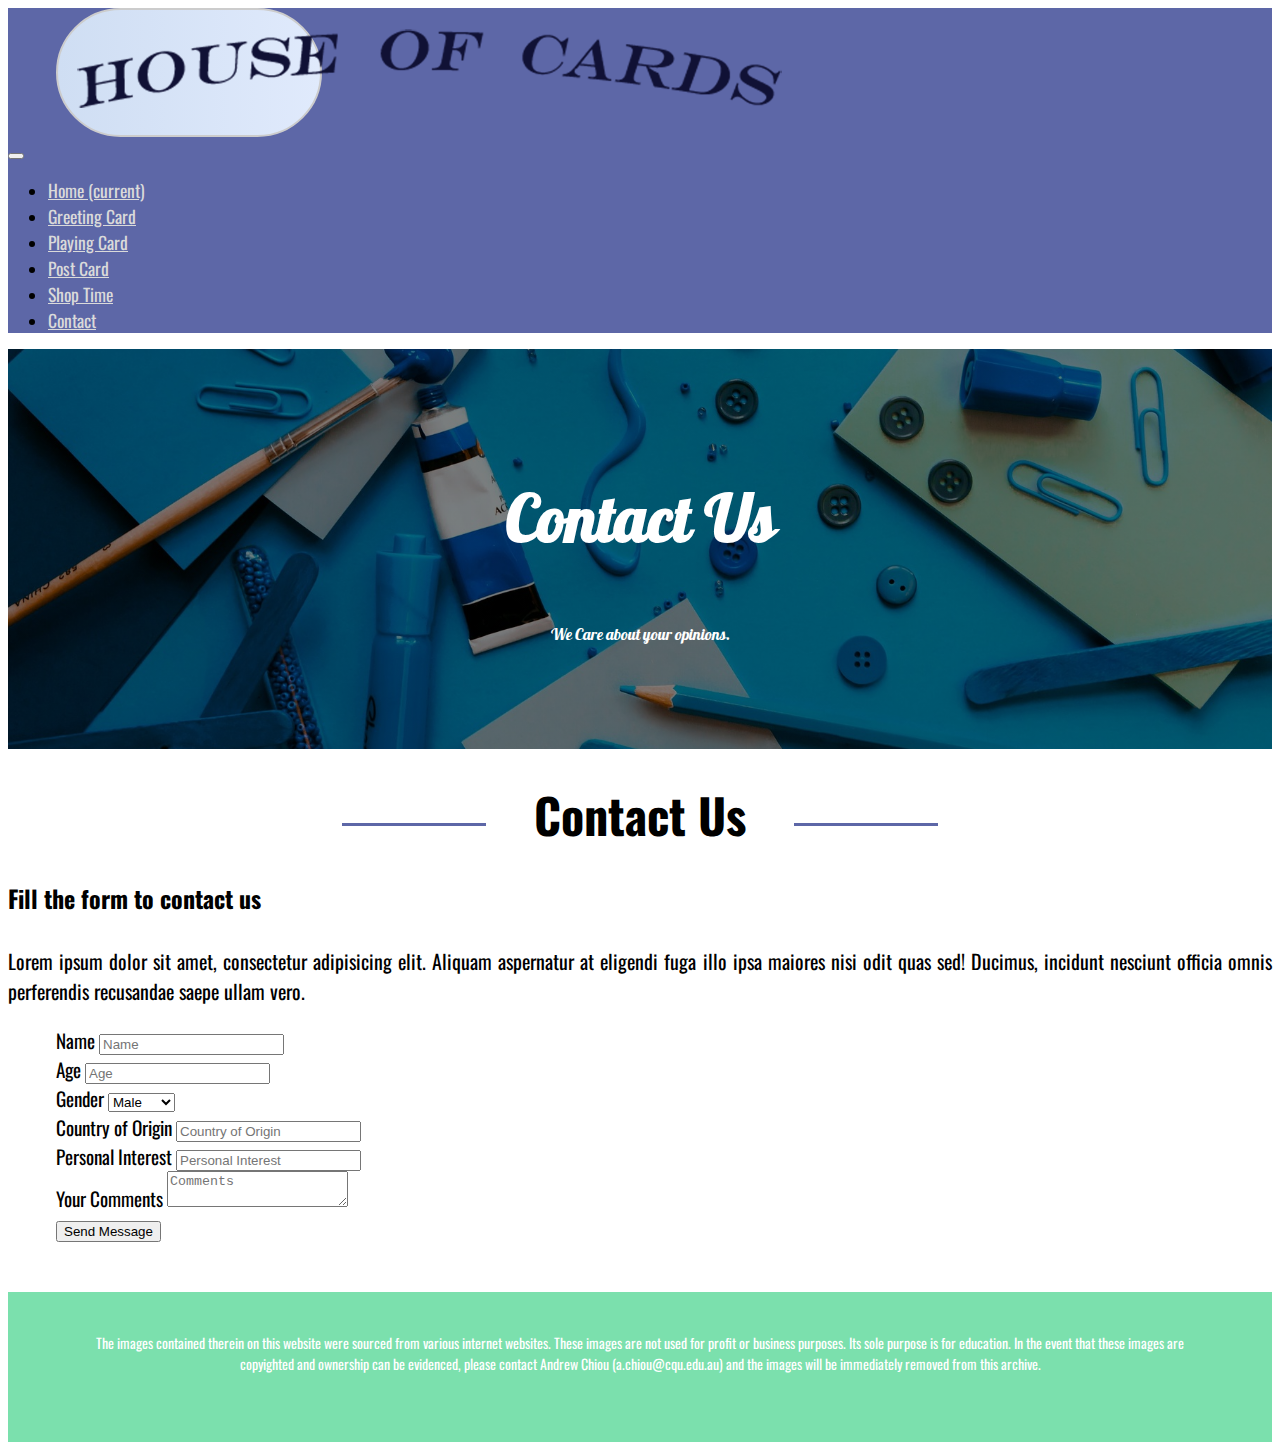
<file: contact.html>
<!doctype html>
<html lang="en">
<head>
    <meta charset="UTF-8">
    <meta name="viewport"
          content="width=device-width, user-scalable=no, initial-scale=1.0, maximum-scale=1.0, minimum-scale=1.0">
    <meta http-equiv="X-UA-Compatible" content="ie=edge">
    <!--======================= css links ========================-->
    <link href="https://stackpath.bootstrapcdn.com/bootstrap/4.1.1/css/bootstrap.min.css" rel="stylesheet"
          integrity="sha384-WskhaSGFgHYWDcbwN70/dfYBj47jz9qbsMId/iRN3ewGhXQFZCSftd1LZCfmhktB" crossorigin="anonymous">
    <link href='https://fonts.googleapis.com/css?family=Oswald:700,300' rel='stylesheet' type='text/css'>
    <link rel="stylesheet" href="https://use.fontawesome.com/releases/v5.1.0/css/all.css" integrity="sha384-lKuwvrZot6UHsBSfcMvOkWwlCMgc0TaWr+30HWe3a4ltaBwTZhyTEggF5tJv8tbt" crossorigin="anonymous">
    <link href="https://fonts.googleapis.com/css?family=Galada" rel="stylesheet">
    <link rel="stylesheet" href="css/main.css">
    <title>House of cards</title>
</head>
<body>

<!--====================== Bootstrap Navbar start =========================-->
<nav class="navbar navbar-expand-lg navbar-light bg-blue">
    <a class="navbar-brand" href="index.html">
        <div id="logo"><img class="img-fluid" src="Images/Logo.png" alt=""></div>
    </a>
    <button class="navbar-toggler" type="button" data-toggle="collapse" data-target="#navbarSupportedContent"
            aria-controls="navbarSupportedContent" aria-expanded="false" aria-label="Toggle navigation">
        <span class="navbar-toggler-icon"></span>
    </button>

    <div class="collapse navbar-collapse" id="navbarSupportedContent">
        <ul class="navbar-nav ml-auto">
            <li class="nav-item">
                <a class="nav-link" href="index.html">Home <span class="sr-only">(current)</span></a>
            </li>
            <li class="nav-item">
                <a class="nav-link" href="greeting-card.html">Greeting Card</a>
            </li>
            <li class="nav-item">
                <a class="nav-link" href="playing-card.html">Playing Card</a>
            </li>
            <li class="nav-item">
                <a class="nav-link" href="post-card.html">Post Card</a>
            </li>
            <li class="nav-item">
                <a class="nav-link" href="shop-time.html">Shop Time</a>
            </li>
            <li class="nav-item">
                <a class="nav-link" href="contact.html">Contact</a>
            </li>
        </ul>
    </div>
</nav>
<!--====================== Navbar end =========================-->

<!--====================== Hero section Start =========================-->

<div class="hero-sec">
    <div class="hero-txt">
        <h1>Contact Us</h1>
        <p>We Care about your opinions.</p>
    </div>
</div>
<!--====================== Hero section End =========================-->
<section class="site-section">
    <div class="container">
        <h2 class="site-heading"><span>Contact Us</span></h2>
        <div class="row">
            <div class="col-md-4">
                <h2>Fill the form to contact us</h2>
                <p class="site-txt">
                    Lorem ipsum dolor sit amet, consectetur adipisicing elit. Aliquam aspernatur at eligendi fuga illo ipsa maiores nisi odit quas sed! Ducimus, incidunt nesciunt officia omnis perferendis recusandae saepe ullam vero.
                </p>
            </div>
            <div class="col-md-8">
                <form class="form-1">
                <div class="form-row">
                    <div class="form-group col-md-6">
                        <label for="inputName">Name</label>
                        <input type="text" class="form-control" id="inputName" placeholder="Name">
                    </div>
                    <div class="form-group col-md-6">
                        <label for="inputAge">Age</label>
                        <input type="number" class="form-control" id="inputAge" placeholder="Age">
                    </div>
                </div>
                <div class="form-group">
                    <label for="inputGender">Gender</label>
                    <select  class="form-control" id="inputGender">
                        <option value="male">Male</option>
                        <option value="female">Female</option>
                        <option value="other">Other</option>
                    </select>
                </div>
                <div class="form-group">
                    <label for="inputAddress">Country of Origin</label>
                    <input type="text" class="form-control" id="inputAddress" placeholder="Country of Origin">
                </div>
                <div class="form-group">
                    <label for="inputInterest">Personal Interest</label>
                    <input type="text" class="form-control" id="inputInterest" placeholder="Personal Interest">
                </div>
                    <div class="form-group">
                        <label for="inputMessage">Your Comments </label>
                        <textarea class="form-control" id="inputMessage" placeholder="Comments"></textarea>
                    </div>
                <button type="submit" class="btn btn-primary">Send Message</button>
            </form>
            </div>
        </div>
    </div>
</section>




<!--====================== Footer section =========================-->
<footer>
    <div class="container">
        <div class="row">
            <div class="col-sm-12">
                <ul class="footer-icon">
                    <li> <i class="fab fa-facebook"></i> </li>
                    <li> <i class="fab fa-twitter"></i> </li>
                    <li><i class="fab fa-instagram"></i></li>
                    <li><i class="fab fa-google-plus"></i></li>
                    <li><i class="fab fa-linkedin"></i></li>
                </ul>
            </div>
        </div>
    </div>
    <p>The images contained therein on this website were sourced from various internet websites. These images are not
        used for profit or business purposes. Its sole purpose is for education. In the event that these images are
        copyighted and ownership can be evidenced, please contact Andrew Chiou (a.chiou@cqu.edu.au) and the images will
        be immediately removed from this archive.</p>
</footer>


<!--=============== Script file =============-->
<script
        src="https://code.jquery.com/jquery-3.3.1.min.js"
        integrity="sha256-FgpCb/KJQlLNfOu91ta32o/NMZxltwRo8QtmkMRdAu8="
        crossorigin="anonymous"></script>
<script src="https://stackpath.bootstrapcdn.com/bootstrap/4.1.1/js/bootstrap.min.js"
        integrity="sha384-smHYKdLADwkXOn1EmN1qk/HfnUcbVRZyYmZ4qpPea6sjB/pTJ0euyQp0Mk8ck+5T"
        crossorigin="anonymous"></script>
</body>
</html>
</file>
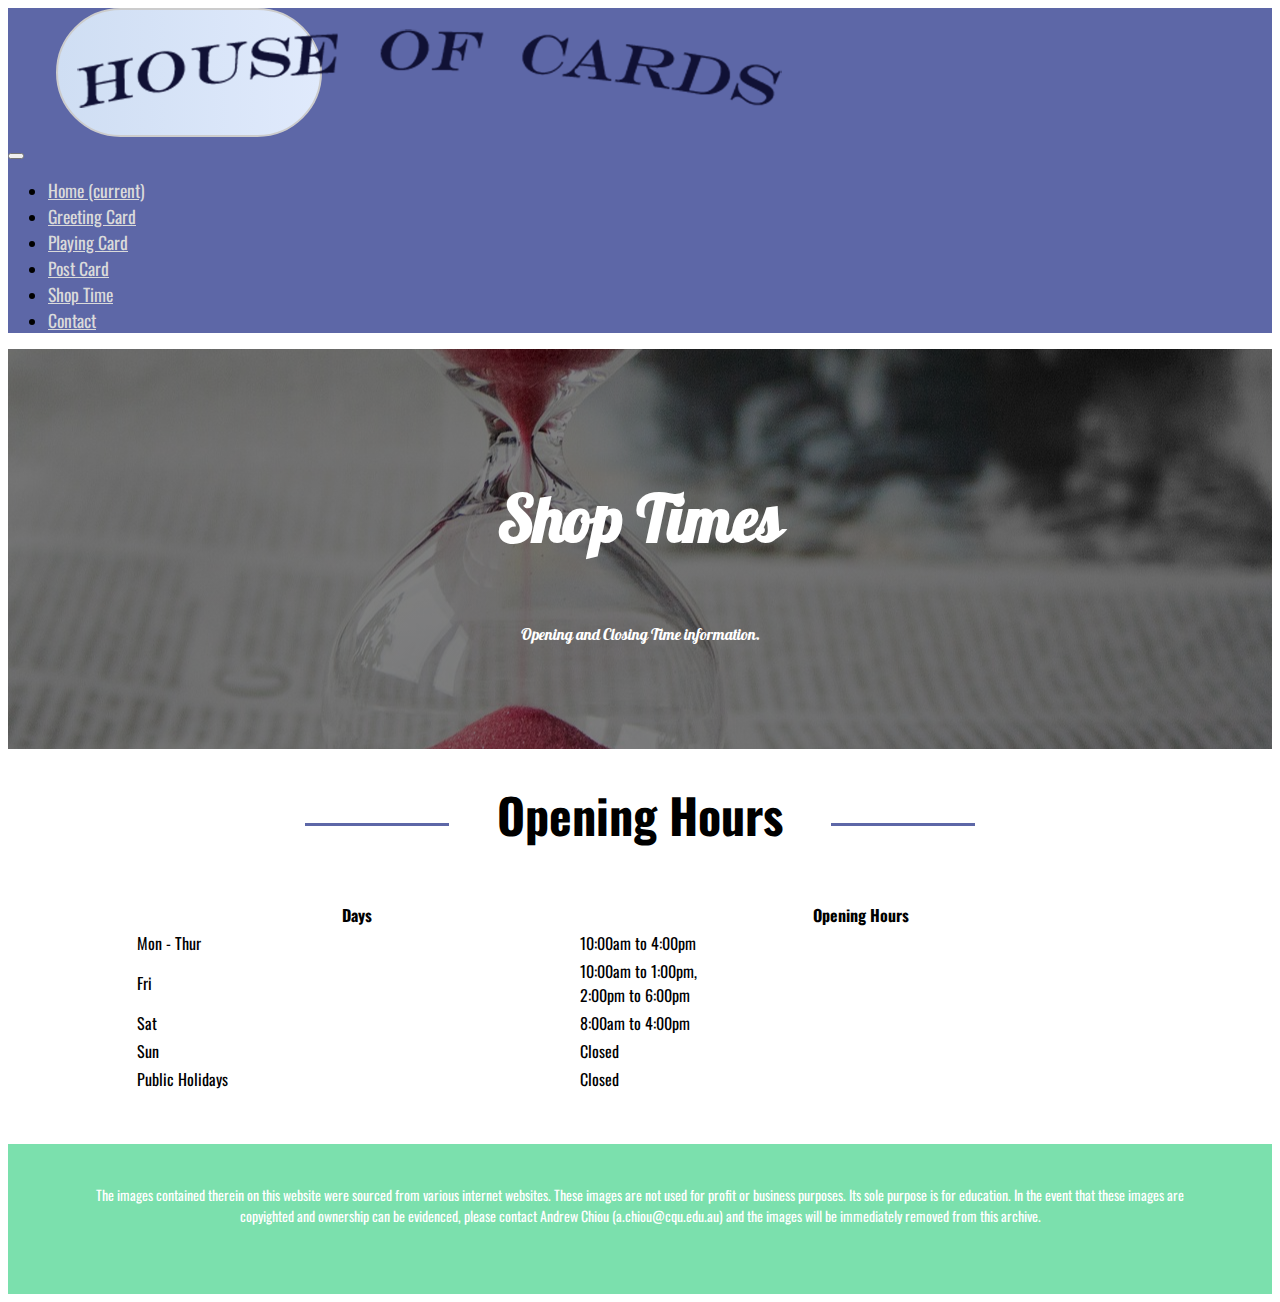
<file: shop-time.html>
<!doctype html>
<html lang="en">
<head>
    <meta charset="UTF-8">
    <meta name="viewport"
          content="width=device-width, user-scalable=no, initial-scale=1.0, maximum-scale=1.0, minimum-scale=1.0">
    <meta http-equiv="X-UA-Compatible" content="ie=edge">
    <!--======================= css links ========================-->
    <link href="https://stackpath.bootstrapcdn.com/bootstrap/4.1.1/css/bootstrap.min.css" rel="stylesheet"
          integrity="sha384-WskhaSGFgHYWDcbwN70/dfYBj47jz9qbsMId/iRN3ewGhXQFZCSftd1LZCfmhktB" crossorigin="anonymous">
    <link href='https://fonts.googleapis.com/css?family=Oswald:700,300' rel='stylesheet' type='text/css'>
    <link rel="stylesheet" href="https://use.fontawesome.com/releases/v5.1.0/css/all.css" integrity="sha384-lKuwvrZot6UHsBSfcMvOkWwlCMgc0TaWr+30HWe3a4ltaBwTZhyTEggF5tJv8tbt" crossorigin="anonymous">
    <link href="https://fonts.googleapis.com/css?family=Galada" rel="stylesheet">
    <link rel="stylesheet" href="css/main.css">
    <title>Shop Times</title>
</head>
<body>

<!--====================== Bootstrap Navbar start =========================-->
<nav class="navbar navbar-expand-lg navbar-light bg-blue">
    <a class="navbar-brand" href="index.html">
        <div id="logo"><img class="img-fluid" src="Images/Logo.png" alt=""></div>
    </a>
    <button class="navbar-toggler" type="button" data-toggle="collapse" data-target="#navbarSupportedContent"
            aria-controls="navbarSupportedContent" aria-expanded="false" aria-label="Toggle navigation">
        <span class="navbar-toggler-icon"></span>
    </button>

    <div class="collapse navbar-collapse" id="navbarSupportedContent">
        <ul class="navbar-nav ml-auto">
            <li class="nav-item">
                <a class="nav-link" href="index.html">Home <span class="sr-only">(current)</span></a>
            </li>
            <li class="nav-item">
                <a class="nav-link" href="greeting-card.html">Greeting Card</a>
            </li>
            <li class="nav-item">
                <a class="nav-link" href="playing-card.html">Playing Card</a>
            </li>
            <li class="nav-item">
                <a class="nav-link" href="post-card.html">Post Card</a>
            </li>
            <li class="nav-item">
                <a class="nav-link" href="shop-time.html">Shop Time</a>
            </li>
            <li class="nav-item">
                <a class="nav-link" href="contact.html">Contact</a>
            </li>
        </ul>
    </div>
</nav>
<!--====================== Navbar end =========================-->

<!--====================== Hero section Start =========================-->

<div class="hero-sec-time">
    <div class="hero-txt">
        <h1>Shop Times</h1>
        <p>Opening and Closing Time information.</p>
    </div>
</div>
<!--====================== Hero section End =========================-->
<div class="container">
    <h2 class="site-heading"><span>Opening Hours</span></h2>
    <div class="row">
        <table class="table table-hover">
            <thead class="thead-dark">
            <tr>
                <th scope="col">Days</th>
                <th scope="col">Opening Hours</th>
            </tr>
            </thead>
            <tbody>
            <tr class="table-primary">
                <td>Mon - Thur</td>
                <td>10:00am to 4:00pm</td>
            </tr>
            <tr class="table-info">
                <td>Fri </td>
                <td>10:00am to 1:00pm,<br> 2:00pm to 6:00pm</td>
            </tr>
            <tr class="table-success">
                <td>Sat </td>
                <td>8:00am to 4:00pm</td>
            </tr>
            <tr class="table-danger">
                <td>Sun </td>
                <td>Closed</td>
            </tr>
            <tr class="table-danger">
                <td>Public Holidays </td>
                <td>Closed</td>
            </tr>
            </tbody>
        </table>
    </div>
</div>





<!--====================== Footer section =========================-->
<footer>
    <div class="container">
        <div class="row">
            <div class="col-sm-12">
                <ul class="footer-icon">
                    <li> <i class="fab fa-facebook"></i> </li>
                    <li> <i class="fab fa-twitter"></i> </li>
                    <li><i class="fab fa-instagram"></i></li>
                    <li><i class="fab fa-google-plus"></i></li>
                    <li><i class="fab fa-linkedin"></i></li>
                </ul>
            </div>
        </div>
    </div>
    <p>The images contained therein on this website were sourced from various internet websites. These images are not
        used for profit or business purposes. Its sole purpose is for education. In the event that these images are
        copyighted and ownership can be evidenced, please contact Andrew Chiou (a.chiou@cqu.edu.au) and the images will
        be immediately removed from this archive.</p>
</footer>


<!--=============== Script file =============-->
<script
        src="https://code.jquery.com/jquery-3.3.1.min.js"
        integrity="sha256-FgpCb/KJQlLNfOu91ta32o/NMZxltwRo8QtmkMRdAu8="
        crossorigin="anonymous"></script>
<script src="https://stackpath.bootstrapcdn.com/bootstrap/4.1.1/js/bootstrap.min.js"
        integrity="sha384-smHYKdLADwkXOn1EmN1qk/HfnUcbVRZyYmZ4qpPea6sjB/pTJ0euyQp0Mk8ck+5T"
        crossorigin="anonymous"></script>
</body>
</html>
</file>
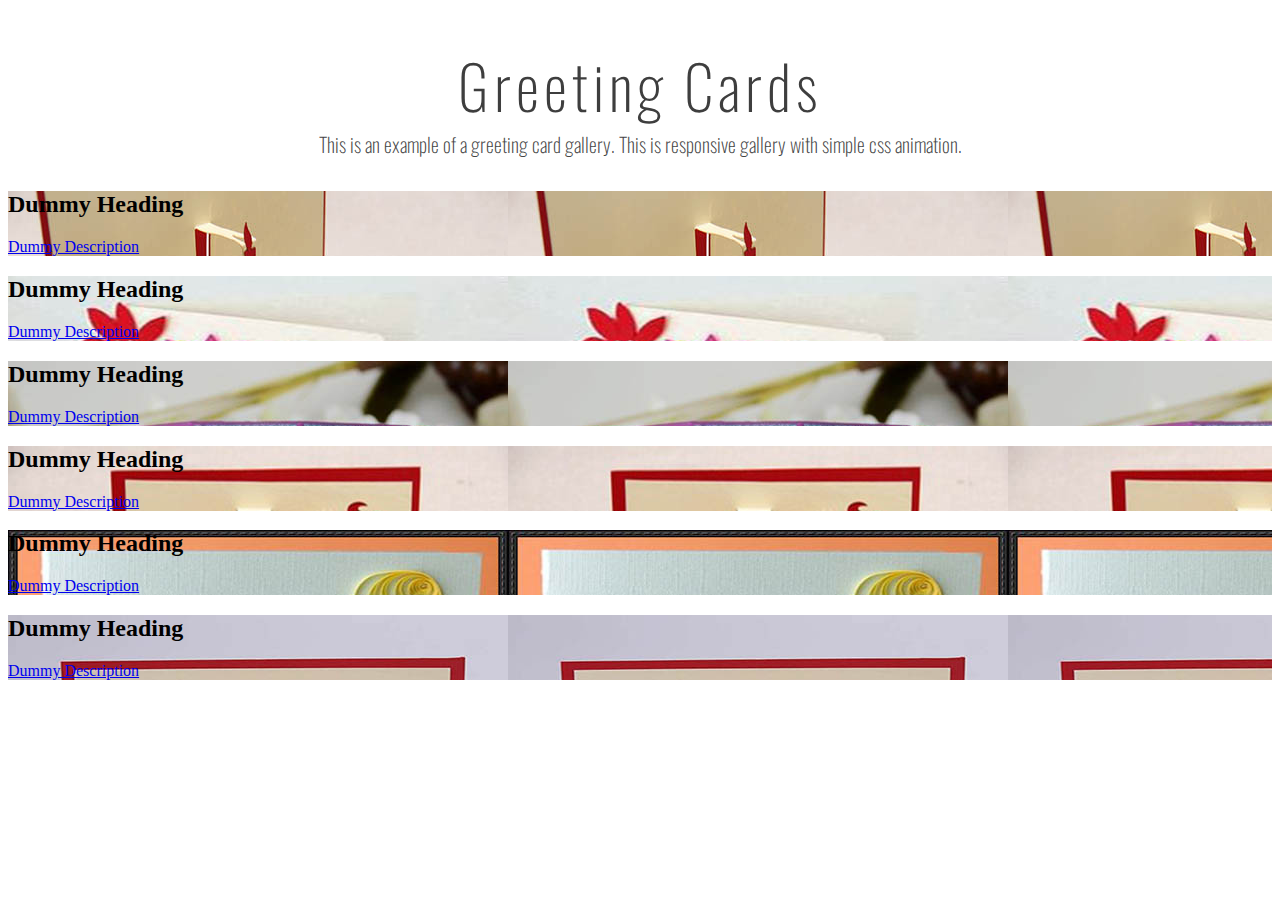
<file: Mockups/CardView.html>
<!DOCTYPE html>
<html class=''>
<head>
    <meta charset='UTF-8'>
    <meta name="viewport"
          content="width=device-width, user-scalable=no, initial-scale=1.0, maximum-scale=1.0, minimum-scale=1.0">
    <link href='https://fonts.googleapis.com/css?family=Oswald:700,300' rel='stylesheet' type='text/css'>
    <style class="cp-pen-styles">
        * {
        box-sizing: border-box;
    }

    body {
        background-image: url("https://subtlepatterns.com/patterns/sativa.png");
    }

    .title {
        text-align: center;
        font-family: 'Oswald';
        font-weight: 100;
        font-size: 3.75rem;
        letter-spacing: 5px;
        margin-bottom: 0;
        color: #3E3E3E;
    }

    @media screen and (max-width: 500px) {
        .title {
            font-size: 2.75rem;
        }
    }

    p {
        margin: 0 auto 2rem;
        text-align: center;
        font-family: 'oswald';
        font-size: 1.25rem;
        color: #444;
        font-weight: 100;
        width: 90%;
    }

    @media screen and (min-width: 600px) {
        p {
            height: 70%;
        }
    }

    .site-gallery {
        margin-top: 50px;
        width: 90%;
        margin: 50px auto;
        max-width: 1100px;
    }

    .gallery-item {
        position: relative;
        display: block;
        width: 90%;
        height: 250px;
        margin: 0 auto 2rem;
        background-size: cover;
        border-radius: 10px;
        box-shadow: 0px 25px 50px rgba(0, 0, 0, 0.5);
        overflow: hidden;
        transition: all .4s ease;
    }

    @media screen and (min-width: 600px) {
        .gallery-item {
            height: 300px;
        }
    }

    @media screen and (min-width: 720px) {
        .gallery-item {
            display: inline-block;
            width: 45%;
            margin-left: 25px;
        }
    }

    .case-study__img {
        width: 90%;
        display: block;
        margin-top: 50%;
        transform: translateY(50%);
        margin: 0 auto;
    }

    .gallery-overlay {
        width: 100%;
        height: 100%;
        position: absolute;
        top: 0;
        z-index: 10;
    }

    .gallery-overlay:after {
        content: '';
        width: 100%;
        border-radius: 10px;
        height: 100%;
        background-color: #202020;
        opacity: 0;
        position: absolute;
        top: 0;
        z-index: -10;
        left: 0;
        transition: all .3s ease;
    }

    .gallery-title {
        position: relative;
        top: -200px;
        margin-bottom: 2rem;
        margin-top: 4rem;
        font-size: 2.25rem;
        font-family: 'Oswald';
        font-weight: 100;
        color: white;
        text-align: center;
        letter-spacing: 5px;
        transition: all 0.3s cubic-bezier(0.3, 0, 0, 1.3);
    }

    .gallery-link {
        position: relative;
        display: block;
        width: 60%;
        top: 200px;
        padding: 10px;
        margin: 0 auto;
        font-family: 'Oswald';
        color: white;
        letter-spacing: 3px;
        text-decoration: none;
        text-align: center;
        border: 2px solid white;
        border-radius: 3px;
        font-size: 1.25em;
        transition: all 0.3s cubic-bezier(0.3, 0, 0, 1.3);
    }

    .gallery-link:hover {
        background-color: white;
        color: #202020;
    }

    .gallery-item:hover .gallery-title {
        top: 0;
    }

    .gallery-item:hover .gallery-link {
        top: 0;
    }

    .gallery-item:hover .gallery-overlay:after {
        opacity: .75;
    }

    .study1 {
        background-image: url("../Images/Greetng_Cards/GC1.jpg");
    }

    .study2 {
        background-image: url("../Images/Greetng_Cards/GC2.jpg");
    }

    .study3 {
        background-image: url("../Images/Greetng_Cards/GC3.jpg");
    }

    .study4 {
        background-image: url("../Images/Greetng_Cards/GC4.jpg");
    }

    .study5 {
        background-image: url("../Images/Greetng_Cards/GC5.jpg");
    }

    .study6 {
        background-image: url("../Images/Greetng_Cards/GC6.jpg");
    }
    </style>
</head>
<body>
<div class="case-study-gallery">
    <h1 class="title">Greeting Cards</h1>
    <p>This is an example of a greeting card gallery. This is responsive gallery with simple css animation.</p>
    <div class="case-study study1">
        <div class="case-study__overlay">
            <h2 class="case-study__title">Dummy Heading</h2>
            <a class="case-study__link" href="#">Dummy Description</a>
        </div>
    </div>

    <div class="case-study study2">
        <div class="case-study__overlay">
            <h2 class="case-study__title">Dummy Heading</h2>
            <a class="case-study__link" href="#">Dummy Description</a>
        </div>
    </div>

    <div class="case-study study3">
        <div class="case-study__overlay">
            <h2 class="case-study__title">Dummy Heading</h2>
            <a class="case-study__link" href="#">Dummy Description</a>
        </div>
    </div>

    <div class="case-study study4">
        <div class="case-study__overlay">
            <h2 class="case-study__title">Dummy Heading</h2>
            <a class="case-study__link" href="#">Dummy Description</a>
        </div>
    </div>

    <div class="case-study study5">
        <div class="case-study__overlay">
            <h2 class="case-study__title">Dummy Heading</h2>
            <a class="case-study__link" href="#">Dummy Description</a>
        </div>
    </div>

    <div class="case-study study6">
        <div class="case-study__overlay">
            <h2 class="case-study__title">Dummy Heading</h2>
            <a class="case-study__link" href="#">Dummy Description</a>
        </div>
    </div>
</div>
<script src='//cdnjs.cloudflare.com/ajax/libs/jquery/2.1.3/jquery.min.js'></script>
</body>
</html>
</file>
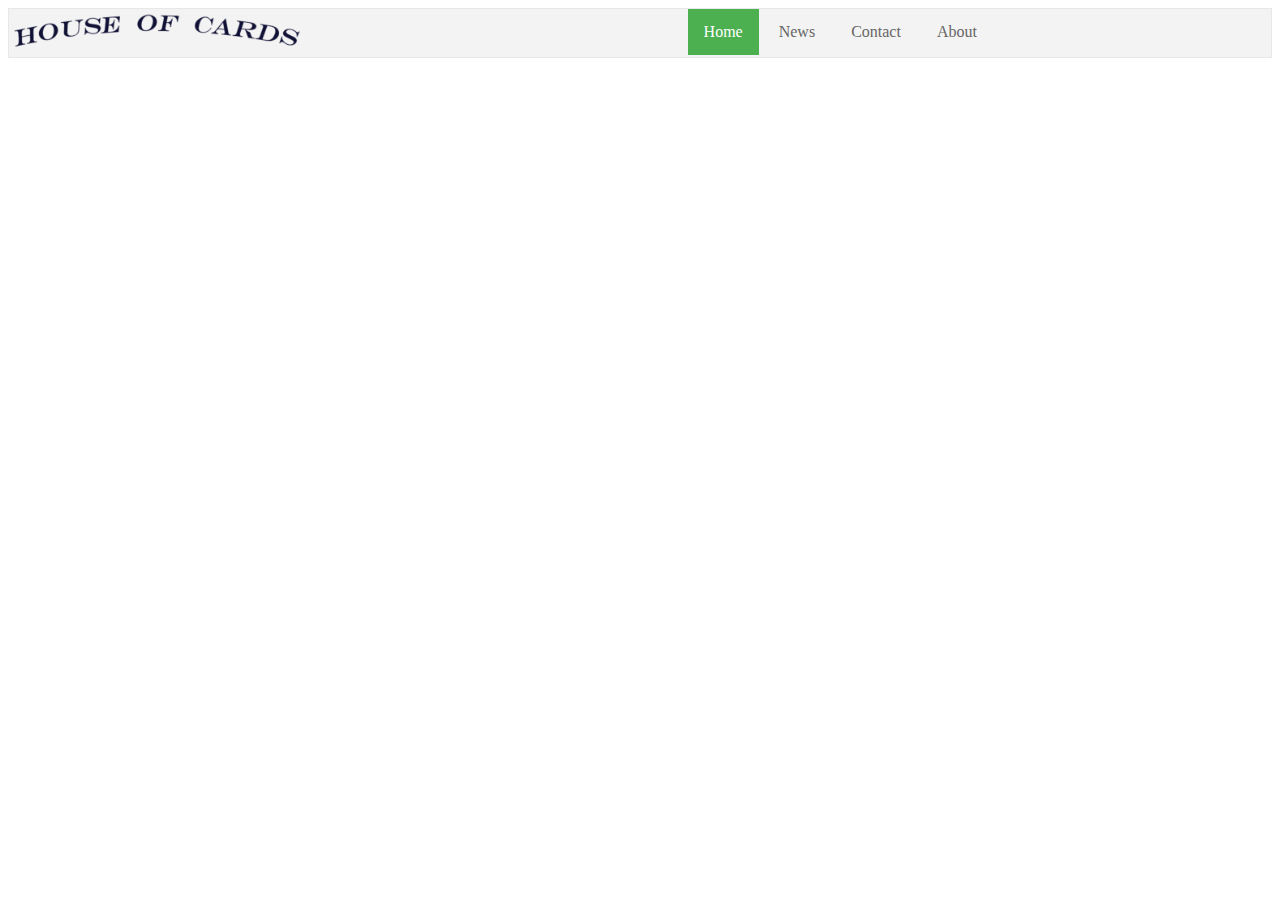
<file: Mockups/nav-1.html>
<!DOCTYPE html>
<html>
<head>
    <style>
        ul {
            list-style-type: none;
            margin: 0;
            padding: 0;
            overflow: hidden;
            border: 1px solid #e7e7e7;
            background-color: #f3f3f3;
        }

        li {
            display: inline-block;

        }

        li a {
            display: block;
            color: #666;
            text-align: center;
            padding: 14px 16px;
            text-decoration: none;
        }

        li a:hover:not(.active) {
            background-color: #ddd;
        }

        li a.active {
            color: white;
            background-color: #4CAF50;
        }
        .logo{
            max-width: 300px;
            margin-right: 30%;
            float: left;
        }
        .logo a{padding: 0;}
        .logo img{width: 100%;}
    </style>
</head>
<body>

<ul>
    <li class="logo"><a href="#"><img src="../Images/Logo.png" alt=""></a></li>
    <li><a class="active" href="#home">Home</a></li>
    <li><a href="#news">News</a></li>
    <li><a href="#contact">Contact</a></li>
    <li><a href="#about">About</a></li>
</ul>

</body>
</html>
</file>
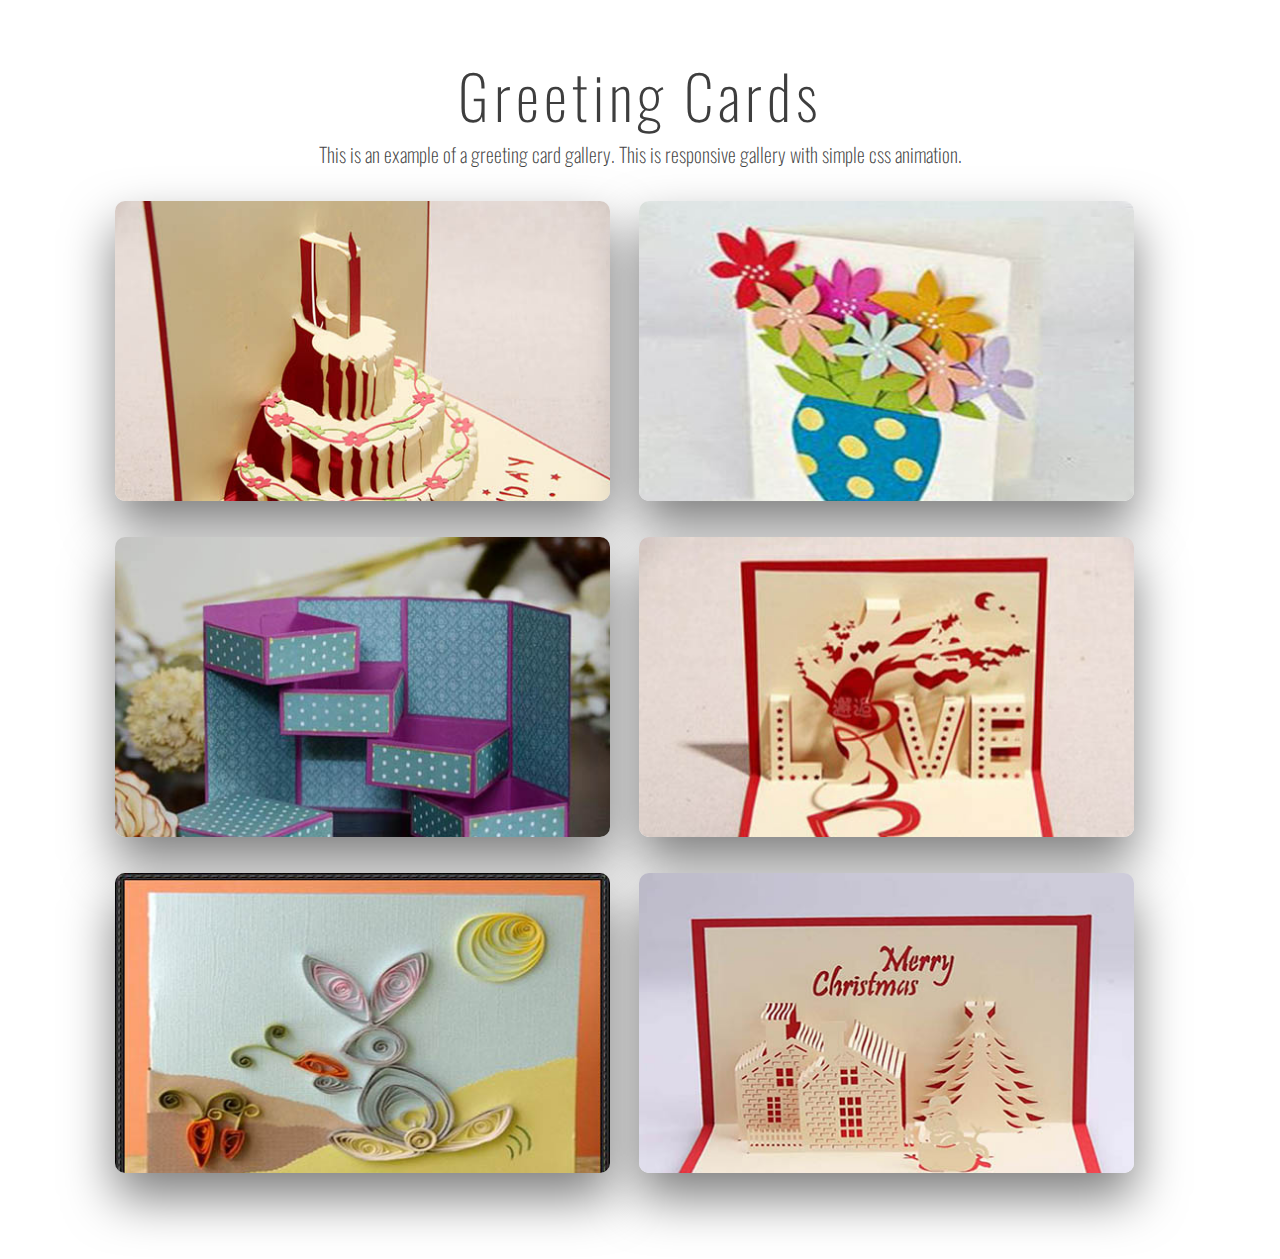
<file: resources/CardView.html>
<!DOCTYPE html>
<html class=''>
<head>
    <meta charset='UTF-8'>
    <meta name="viewport"
          content="width=device-width, user-scalable=no, initial-scale=1.0, maximum-scale=1.0, minimum-scale=1.0">
    <link href='https://fonts.googleapis.com/css?family=Oswald:700,300' rel='stylesheet' type='text/css'>
    <style class="cp-pen-styles">
        * {
        box-sizing: border-box;
    }

    body {
        background-image: url("https://subtlepatterns.com/patterns/sativa.png");
    }

    .title {
        text-align: center;
        font-family: 'Oswald';
        font-weight: 100;
        font-size: 3.75rem;
        letter-spacing: 5px;
        margin-bottom: 0;
        color: #3E3E3E;
    }

    @media screen and (max-width: 500px) {
        .title {
            font-size: 2.75rem;
        }
    }

    p {
        margin: 0 auto 2rem;
        text-align: center;
        font-family: 'oswald';
        font-size: 1.25rem;
        color: #444;
        font-weight: 100;
        width: 90%;
    }

    @media screen and (min-width: 600px) {
        p {
            height: 70%;
        }
    }

    .case-study-gallery {
        margin-top: 50px;
        width: 90%;
        margin: 50px auto;
        max-width: 1100px;
    }

    .case-study {
        position: relative;
        display: block;
        width: 90%;
        height: 250px;
        margin: 0 auto 2rem;
        background-size: cover;
        border-radius: 10px;
        box-shadow: 0px 25px 50px rgba(0, 0, 0, 0.5);
        overflow: hidden;
        transition: all .4s ease;
    }

    @media screen and (min-width: 600px) {
        .case-study {
            height: 300px;
        }
    }

    @media screen and (min-width: 720px) {
        .case-study {
            display: inline-block;
            width: 45%;
            margin-left: 25px;
        }
    }

    .case-study__img {
        width: 90%;
        display: block;
        margin-top: 50%;
        transform: translateY(50%);
        margin: 0 auto;
    }

    .case-study__overlay {
        width: 100%;
        height: 100%;
        position: absolute;
        top: 0;
        z-index: 10;
    }

    .case-study__overlay:after {
        content: '';
        width: 100%;
        border-radius: 10px;
        height: 100%;
        background-color: #202020;
        opacity: 0;
        position: absolute;
        top: 0;
        z-index: -10;
        left: 0;
        transition: all .3s ease;
    }

    .case-study__title {
        position: relative;
        top: -200px;
        margin-bottom: 2rem;
        margin-top: 4rem;
        font-size: 2.25rem;
        font-family: 'Oswald';
        font-weight: 100;
        color: white;
        text-align: center;
        letter-spacing: 5px;
        transition: all 0.3s cubic-bezier(0.3, 0, 0, 1.3);
    }

    .case-study__link {
        position: relative;
        display: block;
        width: 60%;
        top: 200px;
        padding: 10px;
        margin: 0 auto;
        font-family: 'Oswald';
        color: white;
        letter-spacing: 3px;
        text-decoration: none;
        text-align: center;
        border: 2px solid white;
        border-radius: 3px;
        font-size: 1.25em;
        transition: all 0.3s cubic-bezier(0.3, 0, 0, 1.3);
    }

    .case-study__link:hover {
        background-color: white;
        color: #202020;
    }

    .case-study:hover .case-study__title {
        top: 0;
    }

    .case-study:hover .case-study__link {
        top: 0;
    }

    .case-study:hover .case-study__overlay:after {
        opacity: .75;
    }

    .study1 {
        background-image: url("../Images/Greetng_Cards/GC1.jpg");
    }

    .study2 {
        background-image: url("../Images/Greetng_Cards/GC2.jpg");
    }

    .study3 {
        background-image: url("../Images/Greetng_Cards/GC3.jpg");
    }

    .study4 {
        background-image: url("../Images/Greetng_Cards/GC4.jpg");
    }

    .study5 {
        background-image: url("../Images/Greetng_Cards/GC5.jpg");
    }

    .study6 {
        background-image: url("../Images/Greetng_Cards/GC6.jpg");
    }
    </style>
</head>
<body>
<div class="case-study-gallery">
    <h1 class="title">Greeting Cards</h1>
    <p>This is an example of a greeting card gallery. This is responsive gallery with simple css animation.</p>
    <div class="case-study study1">
        <div class="case-study__overlay">
            <h2 class="case-study__title">Dummy Heading</h2>
            <a class="case-study__link" href="#">Dummy Description</a>
        </div>
    </div>

    <div class="case-study study2">
        <div class="case-study__overlay">
            <h2 class="case-study__title">Dummy Heading</h2>
            <a class="case-study__link" href="#">Dummy Description</a>
        </div>
    </div>

    <div class="case-study study3">
        <div class="case-study__overlay">
            <h2 class="case-study__title">Dummy Heading</h2>
            <a class="case-study__link" href="#">Dummy Description</a>
        </div>
    </div>

    <div class="case-study study4">
        <div class="case-study__overlay">
            <h2 class="case-study__title">Dummy Heading</h2>
            <a class="case-study__link" href="#">Dummy Description</a>
        </div>
    </div>

    <div class="case-study study5">
        <div class="case-study__overlay">
            <h2 class="case-study__title">Dummy Heading</h2>
            <a class="case-study__link" href="#">Dummy Description</a>
        </div>
    </div>

    <div class="case-study study6">
        <div class="case-study__overlay">
            <h2 class="case-study__title">Dummy Heading</h2>
            <a class="case-study__link" href="#">Dummy Description</a>
        </div>
    </div>
</div>
<script src='//cdnjs.cloudflare.com/ajax/libs/jquery/2.1.3/jquery.min.js'></script>
</body>
</html>
</file>
<file: css/main.css>
body{
    font-family: 'Oswald', sans-serif;
}
.site-section{
    margin-bottom: 50px;
}
#logo {
    max-width: 250px;
    border: 2px solid #ccc;
    padding: 6px;
    background: #E0EAFC;
    background: -webkit-linear-gradient(to right, #CFDEF3, #E0EAFC);
    background: linear-gradient(to right, #CFDEF3, #E0EAFC);
    border-radius: 70px 70px 70px 70px;
    margin-left: 3em;
}
.bg-blue{
    background-color: #5d67a7;
}
.navbar-nav .nav-item a.nav-link {
    color: #dadada;
    font-size: 1.1em;
}
.navbar-nav .nav-item a.nav-link:hover,
.navbar-nav .nav-item a.nav-link:active{color: #fff;}
.navbar-nav .nav-item a.nav-link:focus{color: #aacafb;}
@media screen and (max-width: 991px) {
    ul.navbar-nav.ml-auto {
        align-items: center;
    }
}

/*================ Hero Section Css ===============*/
.hero-sec{
    width: 100%;
    max-height: 450px;
    min-height: 400px;
    display: flex;
    justify-content: center;
    align-items: center;
    background: linear-gradient(rgba(0, 0, 0, 0.51), rgba(0, 0, 0, 0.5)),url("../Images/my_images/home-heading.jpg");
    background-repeat: no-repeat;
    background-attachment: fixed;
    background-size: cover;
    background-position: bottom;

}
.hero-sec-time{
    width: 100%;
    max-height: 450px;
    min-height: 400px;
    display: flex;
    justify-content: center;
    align-items: center;
    background: linear-gradient(rgba(0, 0, 0, 0.51), rgba(0, 0, 0, 0.5)),url("../Images/my_images/shop-time-heading.jpg");
    background-repeat: no-repeat;
    background-attachment: fixed;
    background-size: cover;
    background-position: center;

}
.hero-sec-greeting{
    width: 100%;
    max-height: 450px;
    min-height: 400px;
    display: flex;
    justify-content: center;
    align-items: center;
    background: linear-gradient(rgba(0, 0, 0, 0.51), rgba(0, 0, 0, 0.5)),url("../Images/my_images/greeting-card-heading.jpg");
    background-repeat: no-repeat;
    background-attachment: fixed;
    background-size: cover;
    background-position: center;

}
.hero-sec-playing{
    width: 100%;
    max-height: 450px;
    min-height: 400px;
    display: flex;
    justify-content: center;
    align-items: center;
    background: linear-gradient(rgba(0, 0, 0, 0.51), rgba(0, 0, 0, 0.5)),url("../Images/my_images/playing-card-heading.jpg");
    background-repeat: no-repeat;
    background-attachment: fixed;
    background-size: cover;
    background-position: bottom;

}
.hero-sec-post{
    width: 100%;
    max-height: 450px;
    min-height: 400px;
    display: flex;
    justify-content: center;
    align-items: center;
    background: linear-gradient(rgba(0, 0, 0, 0.51), rgba(0, 0, 0, 0.5)),url("../Images/my_images/post_card-heading.jpg");
    background-repeat: no-repeat;
    background-attachment: fixed;
    background-size: cover;
    background-position: center;

}
.hero-txt{
    font-family: 'Galada', cursive;
    color: #fff;
    text-align: center;
}
/*============= UI Section Css ============*/
.site-heading{
    margin: 30px 0;
    text-align: center;
    overflow: hidden;
}
.site-heading span {
    display: inline-block;
    position: relative;
}
.site-heading span:before, .site-heading span:after {
    content: "";
    border-bottom: 3px solid #5d67a7;
    width: 3em;
    margin: 0 1em;
    position: absolute;
    bottom: .5em;
    -webkit-transition: all .5s ease-in-out;
    -moz-transition: all .5s ease-in-out;
    -ms-transition: all .5s ease-in-out;
    -o-transition: all .5s ease-in-out;
    transition: all .5s ease-in-out;
}
.site-heading span:before {
    right: 100%;
}
.site-heading span:after {
    left: 100%;
}
.site-heading:hover span:before,
.site-heading:hover span:after{
    width: 5em;
}
.site-txt{
    text-align: justify;
    font-size: 20px;
    margin-top: 30px;
}
.svg-watch{
    -webkit-transition: all .5s ease-in-out;
    -moz-transition: all .5s ease-in-out;
    -ms-transition: all .5s ease-in-out;
    -o-transition: all .5s ease-in-out;
    transition: all .5s ease-in-out;
    -webkit-transform-origin: 500px 500px;
    -moz-transform-origin: 500px 500px;
    -ms-transform-origin: 500px 500px;
    -o-transform-origin: 500px 500px;
    transform-origin: 500px 500px;
}
.svg-watch:hover{
    -webkit-transform: scale(1.05);
    -moz-transform: scale(1.05);
    -ms-transform: scale(1.05);
    -o-transform: scale(1.05);
    transform: scale(1.05);
    cursor: pointer;
}
.svg-watch .st7{
    fill: #fff;
    -webkit-transition: all .5s ease-in;
    -moz-transition: all .5s ease-in;
    -ms-transition: all .5s ease-in;
    -o-transition: all .5s ease-in;
    transition: all .5s ease-in;
}
.svg-watch:hover .st7 {
    fill: #ffc107cc !important;
}
.svg-playing,
.svg-post,
.svg-greeting{
    -webkit-transition: all .3s ease-in;
    -moz-transition: all .3s ease-in;
    -ms-transition: all .3s ease-in;
    -o-transition: all .3s ease-in;
    transition: all .3s ease-in;
}
.svg-playing:hover{
    fill: #a20784;
    cursor: pointer;
}
.svg-post:hover{
    fill:#163169;
    cursor: pointer;
}
.svg-greeting:hover{
    fill:#00887b;
    cursor: pointer;
}
/*================== SVG tool tip css =================*/
text.svg-tlt-playing {
    transform: translate(816px, 103px);
    opacity: 0;
    font-size: 2em;
    -webkit-transition: all .5s ease-in;
    -moz-transition: all .5s ease-in;
    -ms-transition: all .5s ease-in;
    -o-transition: all .5s ease-in;
    transition: all .5s ease-in;
}
.svg-playing:hover + text.svg-tlt-playing,
.svg-playing:active + text.svg-tlt-playing
{opacity: 1;}
text.svg-tlt-post{
    transform: translate(826px, 403px);
    opacity: 0;
    font-size: 2em;
    -webkit-transition: all .5s ease-in;
    -moz-transition: all .5s ease-in;
    -ms-transition: all .5s ease-in;
    -o-transition: all .5s ease-in;
    transition: all .5s ease-in;
}
.svg-post:hover + text.svg-tlt-post{opacity: 1;}
text.svg-tlt-greeting{
    transform: translate(127px, 309px);
    opacity: 0;
    font-size: 2em;
    -webkit-transition: all .5s ease-in;
    -moz-transition: all .5s ease-in;
    -ms-transition: all .5s ease-in;
    -o-transition: all .5s ease-in;
    transition: all .5s ease-in;
}
.svg-greeting:hover + text.svg-tlt-greeting{opacity: 1;}
/*========= bathroom svg css ========== */
path#XMLID_4_{
    -webkit-transition: all .5s;
    -moz-transition: all .5s;
    -ms-transition: all .5s;
    -o-transition: all .5s;
    transition: all .5s;
}
path#XMLID_4_:hover {
    fill: #65b3fc;
}
text#XMLID_1_{
    transform-origin: center;
    transition: all .3s;
}

text#XMLID_1_:hover {
    font-size: 1.7em;
    font-weight: 200;
    fill: #04730f;
}
/*=========== Shop-time page Css ============*/
.table{
    width: 80%;
    margin: 50px auto;
}
.form-1{
    font-size: 1.2rem;
    padding: 0 3rem;
}

/*=========== Gallery Style ===========*/

.title {
    text-align: center;
    font-family: 'Oswald';
    font-weight: 100;
    font-size: 3.75rem;
    letter-spacing: 5px;
    margin-bottom: 0;
    color: #3E3E3E;
}

@media screen and (max-width: 500px) {
    .title {
        font-size: 2.75rem;
    }
}

.site-gallery p {
    margin: 0 auto 2rem;
    text-align: center;
    font-family: 'oswald';
    font-size: 1.25rem;
    color: #444;
    font-weight: 100;
    width: 90%;
}

.site-gallery {
    margin-top: 50px;
    width: 90%;
    margin: 50px auto;
    max-width: 1100px;
}

.gallery-item {
    position: relative;
    display: block;
    width: 90%;
    height: 250px;
    margin: 0 auto 2rem;
    background-size: cover;
    border-radius: 10px;
    box-shadow: 0px 25px 50px rgba(0, 0, 0, 0.5);
    overflow: hidden;
    transition: all .4s ease;
}

@media screen and (min-width: 600px) {
    .gallery-item {
        height: 300px;
    }
    .site-gallery p {
        height: 70%;
    }
}

@media screen and (min-width: 720px) {
    .gallery-item {
        display: inline-block;
        width: 45%;
        margin-left: 25px;
    }
}

.gallery-overlay {
    width: 100%;
    height: 100%;
    position: absolute;
    top: 0;
    z-index: 10;
}

.gallery-overlay:after {
    content: '';
    width: 100%;
    border-radius: 10px;
    height: 100%;
    background-color: #202020;
    opacity: 0;
    position: absolute;
    top: 0;
    z-index: -10;
    left: 0;
    transition: all .3s ease;
}

.gallery-title {
    position: relative;
    top: -200px;
    margin-bottom: 2rem;
    margin-top: 4rem;
    font-size: 2.25rem;
    font-family: 'Oswald';
    font-weight: 100;
    color: white;
    text-align: center;
    letter-spacing: 5px;
    transition: all 0.3s cubic-bezier(0.3, 0, 0, 1.3);
}

.gallery-link {
    position: relative;
    display: block;
    width: 60%;
    top: 200px;
    padding: 10px;
    margin: 0 auto;
    font-family: 'Oswald';
    color: white;
    letter-spacing: 3px;
    text-decoration: none;
    text-align: center;
    border: 2px solid white;
    border-radius: 3px;
    font-size: 1.25em;
    transition: all 0.3s cubic-bezier(0.3, 0, 0, 1.3);
}

.gallery-link:hover {
    background-color: white;
    color: #202020;
}

.gallery-item:hover .gallery-title {
    top: 0;
}

.gallery-item:hover .gallery-link {
    top: 0;
}
.gallery-item:hover .gallery-overlay:after {
    opacity: .75;
}
/*===================== Modal Css ====================*/
#modal-heading{
    margin-bottom: 20px;
}

/*============= Gallery image throughout the site =================*/
.greeting1 {background-image: url("../Images/Greetng_Cards/GC1.jpg");}
.greeting2 {background-image: url("../Images/Greetng_Cards/GC2.jpg");}
.greeting3 {background-image: url("../Images/Greetng_Cards/GC3.jpg");}
.greeting4 {background-image: url("../Images/Greetng_Cards/GC4.jpg");}
.greeting5 {background-image: url("../Images/Greetng_Cards/GC5.jpg");}
.greeting6 {background-image: url("../Images/Greetng_Cards/GC6.jpg");}
.playing1{background-image: url("../Images/Playing_Cards/CD1.jpg")}
.playing2{background-image: url("../Images/Playing_Cards/CD2.jpg")}
.playing3{background-image: url("../Images/Playing_Cards/CD3.jpg")}
.playing4{background-image: url("../Images/Playing_Cards/CD4.jpg")}
.playing5{background-image: url("../Images/Playing_Cards/CD5.jpg")}
.playing6{background-image: url("../Images/Playing_Cards/CD6.jpg")}
.playing7{background-image: url("../Images/Playing_Cards/CD7.jpg")}
.post1{background-image: url("../Images/Postcards/PC1.jpg")}
.post2{background-image: url("../Images/Postcards/PC2.jpg")}
.post3{background-image: url("../Images/Postcards/PC3.jpg")}
.post4{background-image: url("../Images/Postcards/PC4.jpg")}
.post5{background-image: url("../Images/Postcards/PC5.jpg")}
.post6{background-image: url("../Images/Postcards/PC6.jpg")}
.post7{background-image: url("../Images/Postcards/PC7.jpg")}


/*============== Footer ============*/
footer{
    height: 150px;
    background: #7be0ad;
    color: #ffffff;
}
footer p{
    width: 90%;
    text-align: center;
    font-size: 14px;
    margin: 0 auto;
}
.footer-icon{text-align: center}
.footer-icon li{
    display: inline-block;
    font-size: 3em;
    padding-right: 30px;
}
.fa-facebook{color:#3b5999}
.fa-twitter{color:#55acee}
.fa-instagram{color:#b90023}
.fa-google-plus{color:#dd4b39}
.fa-linkedin{color:#0077B5}

.fa-facebook,
.fa-twitter,
.fa-instagram,
.fa-google-plus,
.fa-linkedin{
    -webkit-transition: all .5s;
    -moz-transition: all .5s;
    -ms-transition: all .5s;
    -o-transition: all .5s;
    transition: all .5s;
}
.fa-facebook:hover,
.fa-twitter:hover,
.fa-instagram:hover,
.fa-google-plus:hover,
.fa-linkedin:hover{
    -webkit-transform: scale(1.2);
    -moz-transform: scale(1.2);
    -ms-transform: scale(1.2);
    -o-transform: scale(1.2);
    transform: scale(1.2);
}

@media screen and (min-width: 769px) {
    .hero-txt h1{
        font-size: 4rem;
    }
    .site-heading{font-size: 3em;}
}
@media screen and (min-width: 426px) and (max-width: 768px) {
    .hero-txt h1{font-size: 3rem}
    .site-txt{font-size: 16px}
    footer p{font-size: 13px}
    .footer-icon li{
        font-size: 1.5em;
    }
    .form-1{padding: 0;}
}
@media screen and (min-width: 300px) and (max-width: 425px) {
    .hero-txt h1{font-size: 2rem}
    .site-txt{font-size: 15px}
    footer p{font-size: 13px}
    .footer-icon li{
        font-size: 1.5em;
    }
    .form-1{padding: 0;}
}
</file>
